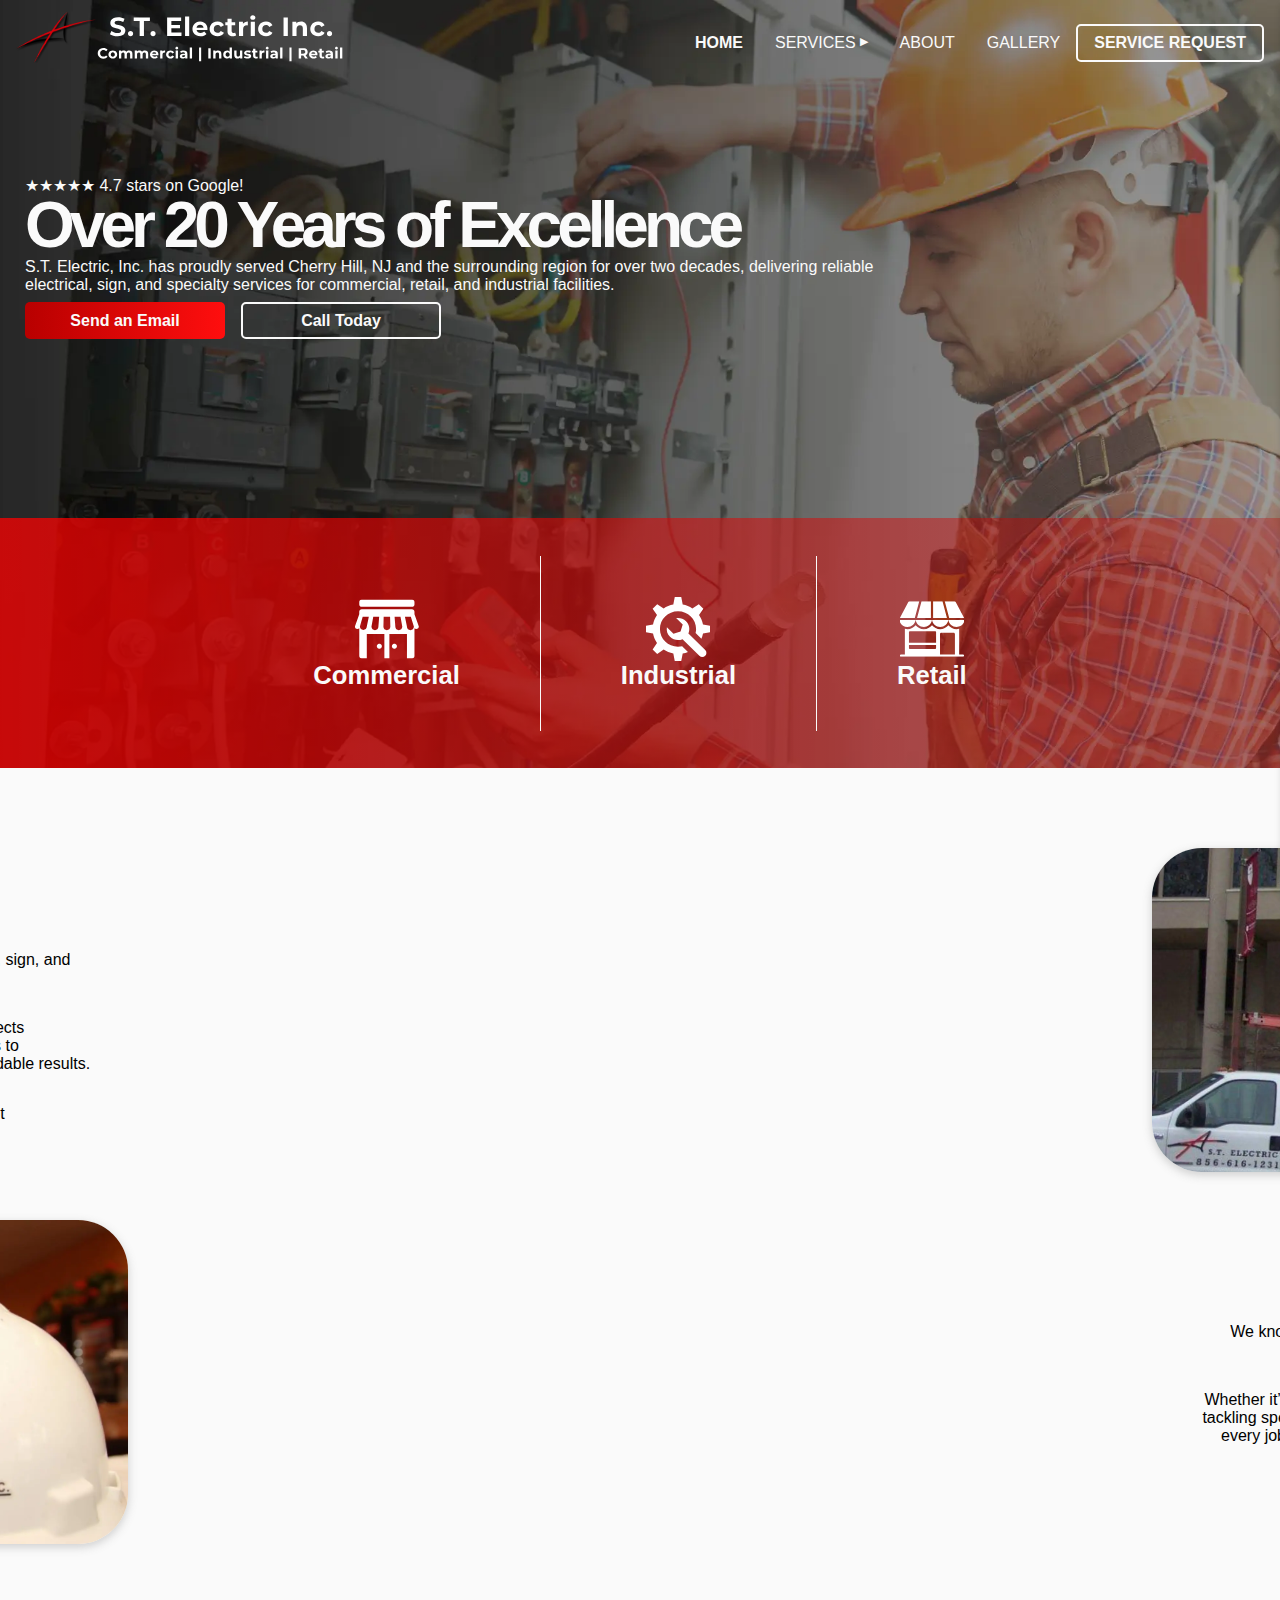
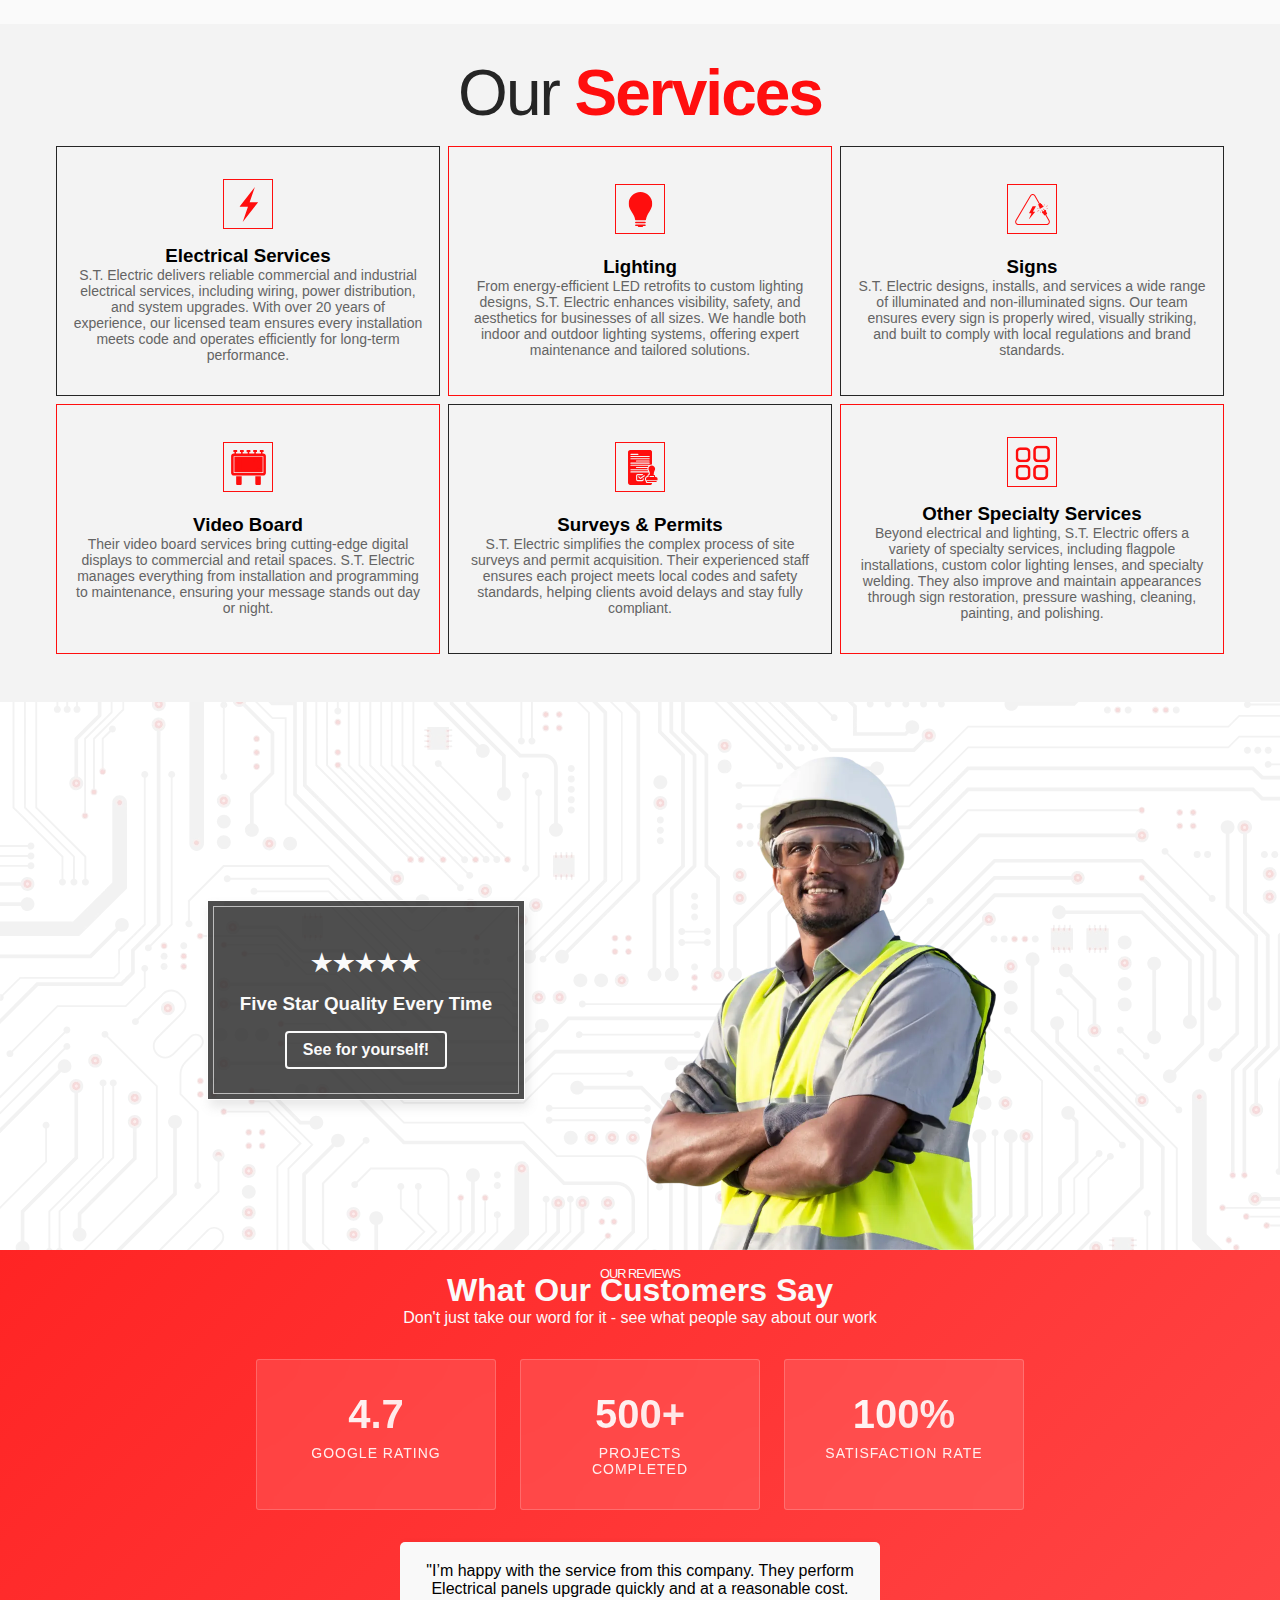
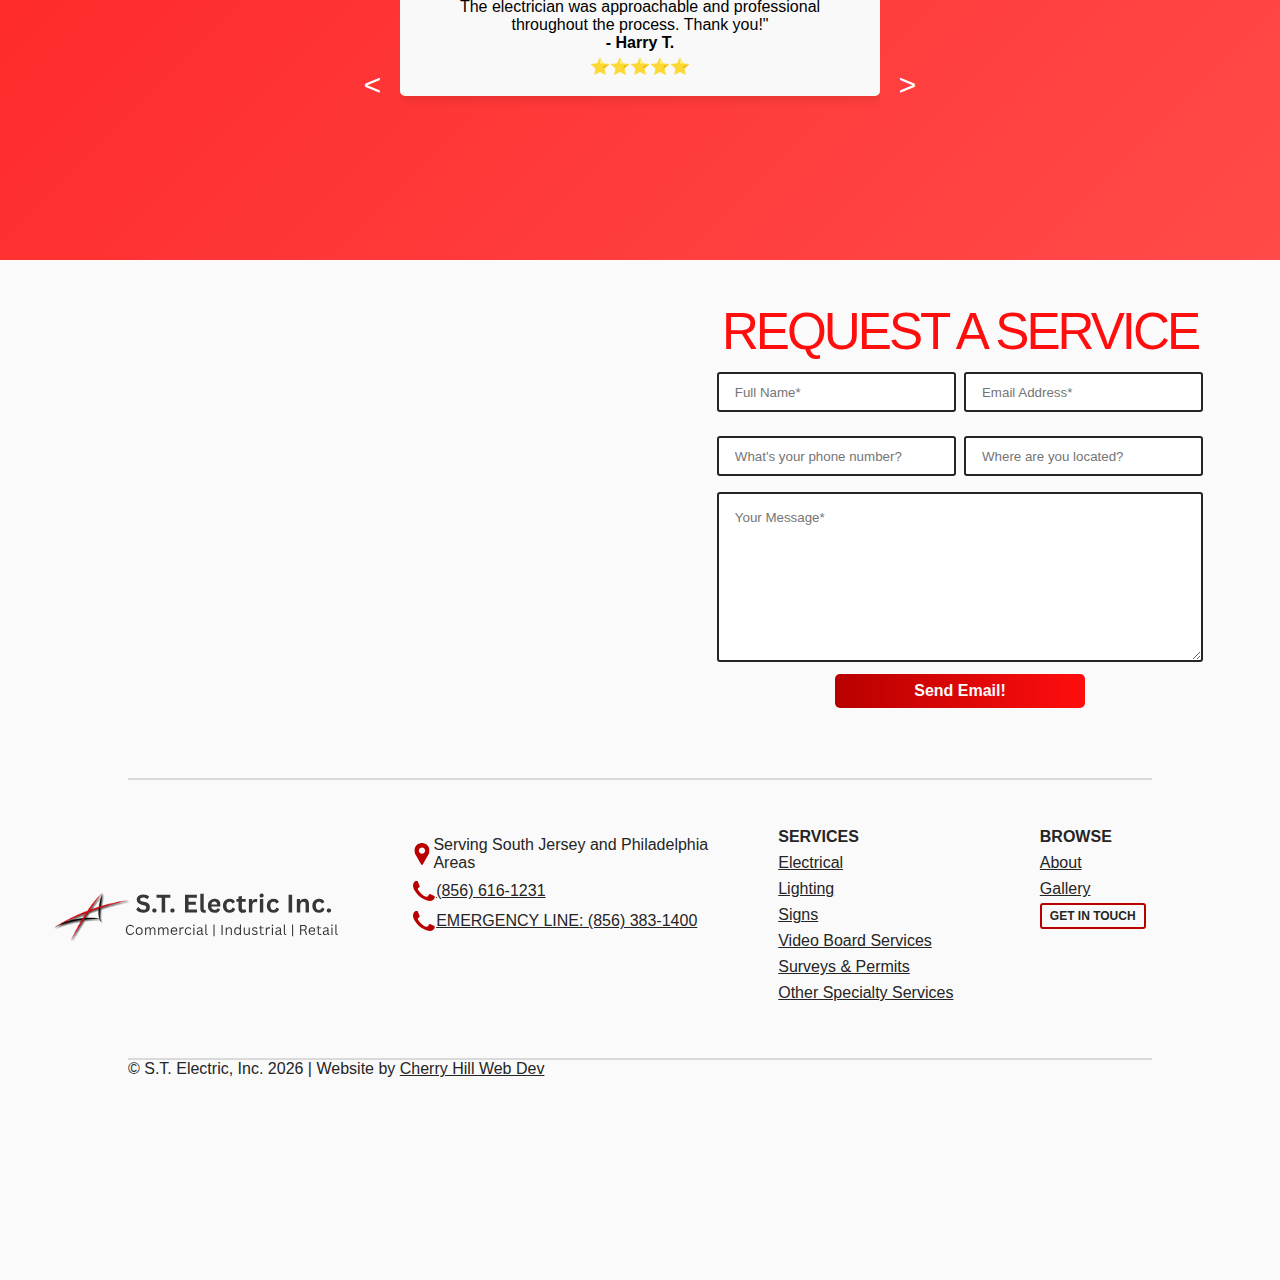
<file: index.html>
<!DOCTYPE html>
<html lang="en">
<head>
    <meta charset="UTF-8">
    <meta name="viewport" content="width=device-width, initial-scale=1.0">
    <link rel="stylesheet" href="./css/styles.css">
    <link rel="preconnect" href="https://fonts.googleapis.com">
    <link rel="preconnect" href="https://fonts.gstatic.com" crossorigin>
    <link href="https://fonts.googleapis.com/css2?family=Montserrat:ital,wght@0,100..900;1,100..900&family=Open+Sans:ital,wght@0,300..800;1,300..800&display=swap" rel="stylesheet">
    <link rel="icon" href="img/favicon.png" type="image/x-icon">
    <title>S.T. Electric Inc. | South Jersey's No. 1 Electric Company</title>
    <script src="https://ucarecdn.com/libs/widget/3.x/uploadcare.full.min.js"></script>
    <link rel="preconnect" href="https://challenges.cloudflare.com">
    <script
        src="https://challenges.cloudflare.com/turnstile/v0/api.js"
        async
        defer
    ></script>
</head>
<body>
    <header>
        <div class="header">
            <div class="header-left">
                <div class="logo img-wrapper">
                    <a href='./index.html'><img src="./img/logo.svg"></a>
                </div>
            </div>
            <nav>
                <div class="header-right">
                    <a class="link selected large">HOME</a>
                    <div class="dropdown">
                        <a href="./pages/services.html" class="link large">SERVICES</a>
                        <ul class="dropdown-menu">
                            <li><a href="./pages/services/electrical.html">Electrical</a></li>
                            <li><a href="./pages/services/lighting.html">Lighting</a></li>
                            <li><a href="./pages/services/signs.html">Signs</a></li>
                            <li><a href="./pages/services/video-boards.html">Video Boards</a></li>
                            <li><a href="./pages/services/surveys.html">Surveys & Permits</a></li>
                            <li><a href="./pages/services/other-services.html">Other Services</a></li>
                        </ul>
                    </div>
                    <a href="./pages/about.html" class="link large">ABOUT</a>
                    <a href="./pages/gallery.html" class="link large">GALLERY</a>
                    <a href="#contact" class="contact2 large">SERVICE REQUEST</a>

                    <div class="hamburger" onclick="toggleMobileMenu()">
                        <span></span>
                        <span></span>
                        <span></span>
                    </div>
            
                    <div class="mobile-nav" id="mobileNav">
                        <div class="nav-links">
                            <a class="link selected" href="#home">HOME</a>
                            <div class="dropdown">
                                <a class="mobile-service">SERVICES</a>
                                <ul class="dropdown-menu">
                                    <li><a href="./pages/services.html">All Services</a></li>
                                    <li><a href="./pages/services/electrical.html">Electrical</a></li>
                                    <li><a href="./pages/services/lighting.html">Lighting</a></li>
                                    <li><a href="./pages/services/signs.html">Signs</a></li>
                                    <li><a href="./pages/services/video-boards.html">Video Boards</a></li>
                                    <li><a href="./pages/services/surveys.html">Surveys & Permits</a></li>
                                    <li><a href="./pages/services/other-services.html">Other Services</a></li>
                                </ul>
                            </div>
                            <a href="./pages/about.html" class="link" href="#about">ABOUT</a>
                            <a href="./pages/gallery.html" class="link" href="#gallery">GALLERY</a>
                            <a href="./pages/contact.html" class="contact cta" href="./pages/contact.html">CONTACT</a>
                        </div>
                        <div class="grey">

                        </div>
                    </div>
                </div>
            </nav>
        </div>
    </header>
    <div class="hero-img img-wrapper">
        <img src="./img/banner-1366x768.webp">

        <div class="title-holder">
            <div class="title">
                <p class="title-social-proof"> ★★★★★ 4.7 stars on Google!</p>
                <h1>Over 20 Years of Excellence</h1>
                <p class="title-desc">S.T. Electric, Inc. has proudly served Cherry Hill, NJ and the surrounding region for over two decades, delivering reliable electrical, sign, and specialty services for commercial, retail, and industrial facilities.</p>
            </div>
            <div class="title-buttons">
                <a href="#contact" class="cta">Send an Email</a>
                <a href="tel:856-616-1231" class="gallery-link">Call Today</a>
            </div>
        </div>

        <div class="service-header">
            <a><div class='service-link'>
                <span class="service-icon img-wrapper"><img src="./img/commercial-logo.svg"></span>
                <span><p class="service-name">Commercial</p></span>
            </div></a>
            <span class="vertical-divider"></span>
            <a><div class='service-link'>
                <span class="service-icon img-wrapper"><img src="./img/industrial-logo.svg"></span>
                <span><p class="service-name">Industrial</p></span>
            </div></a>
            <span class="vertical-divider"></span>
            <a><div class='service-link'>
                <span class="service-icon img-wrapper"><img src="./img/retail-logo.svg"></span>
                <span><p class="service-name">Retail</p></span>
            </div></a>
        </div>

    </div>

    <main>
        <section>
            <div class="key-info">
                <div class="about-us-container slide-in">
                    <div class="about-us-text">
                        <h2>About Us</h2>
                        <h3>Electrical, Sign, and Specialty Services</h3>
                        <p>S.T. Electric, Inc., based in Cherry Hill, NJ, delivers expert electrical, sign, and specialty services for commercial, retail, and industrial facilities.</p>
                        <p>With decades of experience, we pride ourselves on completing projects efficiently, safely, and at competitive rates. From routine installations to emergency service, our team provides quick turnaround and dependable results.</p>
                        <p>Every call is answered by a real person, so you can count on prompt communication and reliable solutions when you need them most.</p>
                    </div>
                    <div class="about-us-picture img-wrapper">
                        <img src="./img/about-us-img-1.webp">
                    </div>
                </div>
                <div class="about-us-container slide-in">
                    <div class="about-us-text">
                        <h2>Why Choose Us</h2>
                        <h3>Reliable Service, Proven Results</h3>
                        <p>We know how important it is to keep your business running, so we respond quickly and handle every project with care</p>
                        <p>Whether it’s troubleshooting electrical issues, repairing or installing signage, or tackling specialty projects, we bring the same level of attention and reliability to every job. Our goal is simple: keep your operations moving with safe, lasting solutions</p>
                        <a href="#contact" class="cta" style="max-width: 200px; text-align: center">Contact Us Today</a>
                    </div>
                    <div class="about-us-picture img-wrapper">
                        <img src="./img/about-us-img-2.webp">
                    </div>
                </div>
            </div>
        </section>
        <section>
            <div class="service-grid-container">
                <h2>Our <span class='red-header'>Services</span></h2>
                <div class="service-grid">
                    <div class="index-service-card">
                        <div class="logo-container img-wrapper">
                            <img src="./img/services-logo-1.svg">
                        </div>
                        <div class="index-service-card-text">
                            <h3>Electrical Services</h3>
                            <p>S.T. Electric delivers reliable commercial and industrial electrical services, including wiring, power distribution, and system upgrades. With over 20 years of experience, our licensed team ensures every installation meets code and operates efficiently for long-term performance.</p>
                        </div>
                    </div>
                    <div class="index-service-card">
                        <div class="logo-container img-wrapper">
                            <img src="./img/services-logo-2.svg">
                        </div>
                        <div class="index-service-card-text">
                            <h3>Lighting</h3>
                            <p>From energy-efficient LED retrofits to custom lighting designs, S.T. Electric enhances visibility, safety, and aesthetics for businesses of all sizes. We handle both indoor and outdoor lighting systems, offering expert maintenance and tailored solutions.</p>
                        </div>
                    </div>

                    <div class="index-service-card">
                        <div class="logo-container img-wrapper">
                            <img src="./img/services-logo-3.svg">
                        </div>
                        <div class="index-service-card-text">
                            <h3>Signs</h3>
                            <p>S.T. Electric designs, installs, and services a wide range of illuminated and non-illuminated signs. Our team ensures every sign is properly wired, visually striking, and built to comply with local regulations and brand standards.</p>
                        </div>
                    </div>

                    <div class="index-service-card">
                        <div class="logo-container img-wrapper">
                            <img src="./img/services-logo-4.svg">
                        </div>
                        <div class="index-service-card-text">
                            <h3>Video Board</h3>
                            <p>Their video board services bring cutting-edge digital displays to commercial and retail spaces. S.T. Electric manages everything from installation and programming to maintenance, ensuring your message stands out day or night.</p>
                        </div>
                    </div>

                    <div class="index-service-card">
                        <div class="logo-container img-wrapper">
                            <img src="./img/services-logo-5.svg">
                        </div>
                        <div class="index-service-card-text">
                            <h3>Surveys & Permits</h3>
                            <p>S.T. Electric simplifies the complex process of site surveys and permit acquisition. Their experienced staff ensures each project meets local codes and safety standards, helping clients avoid delays and stay fully compliant.</p>
                        </div>
                    </div>

                    <div class="index-service-card">
                        <div class="logo-container img-wrapper">
                            <img src="./img/services-logo-6.svg">
                        </div>
                        <div class="index-service-card-text">
                            <h3>Other Specialty Services</h3>
                            <p>Beyond electrical and lighting, S.T. Electric offers a variety of specialty services, including flagpole installations, custom color lighting lenses, and specialty welding. They also improve and maintain appearances through sign restoration, pressure washing, cleaning, painting, and polishing.</p>
                        </div>
                    </div>
                </div>
            </div>
        </section>
        <section>
            <div class="view-gallery-container">
                <div class="man-container img-wrapper">
                    <img src="./img/cutout-man.webp">
                </div>
                <div class="view-gallery">
                    <h2>★★★★★</h2>
                    <h3>Five Star Quality Every Time</h3>
                    <a href="./pages/gallery.html" class="ghost-btn white">See for yourself!</a>
                </div>
            </div>
        </section>
        <section class="review-section">
            <div class="reviews">
                <div class="reviews-header">
                    <h2>OUR REVIEWS</h2>
                    <h3>What Our Customers Say</h3>
                    <p>Don't just take our word for it - see what people say about our work</p>
                </div>
            
                <div class="stats-section">
                    <div class="stat-card">
                        <div class="stat-number">4.7</div>
                        <div class="stat-label">Google Rating</div>
                    </div>
                    <div class="stat-card">
                        <div class="stat-number">500+</div>
                        <div class="stat-label">Projects Completed</div>
                    </div>
                    <div class="stat-card">
                        <div class="stat-number">100%</div>
                        <div class="stat-label">Satisfaction Rate</div>
                    </div>
                </div>

                <section class="google-reviews">
                    <button id="prev">&lt;</button>
                    <div class="review-container">
                        <div class="review-card active">
                            <p>"I’m happy with the service from this company. They perform Electrical panels upgrade quickly and at a reasonable cost. The electrician was approachable and professional throughout the process. Thank you!"</p>
                            <p><strong>- Harry T.</strong></p>
                            <div class="stars">⭐⭐⭐⭐⭐</div>
                        </div>

                        <div class="review-card">
                            <p>"Amazing company with excellent service and real honesty! Their electrician fixed my fuse issue quickly and even shared helpful maintenance tips. The price was very reasonable, too."</p>
                            <p><strong>- Floramie C.</strong></p>
                            <div class="stars">⭐⭐⭐⭐⭐</div>
                        </div>

                        <div class="review-card">
                            <p>"No power in our office space disrupted our morning, but they arrived fast, found the blown fuse, and fixed everything right away. The service was smooth, affordable, and very professional. Will definitely call them again!"</p>
                            <p><strong>- Schikaneiah B.</strong></p>
                            <div class="stars">⭐⭐⭐⭐⭐</div>
                        </div>

                        <div class="review-card">
                            <p>"Working with them was a good experience since they were professional and thoughtful, and the electrician had excellent technical skills. He fixed my power issue fast and did such a clean job that I would recommend him in a heartbeat."</p>
                            <p><strong>- Albert A.</strong></p>
                            <div class="stars">⭐⭐⭐⭐⭐</div>
                        </div>
                    </div>
                    <button id="next">&gt;</button>
                </section>
            </div>
        </section>
        <section class="final-cta">
            <div class="final-cta-left">
                <iframe class="google-map" src="https://www.google.com/maps/embed?pb=!1m18!1m12!1m3!1d12237.755510895257!2d-75.05130923428385!3d39.93157173665599!2m3!1f0!2f0!3f0!3m2!1i1024!2i768!4f13.1!3m3!1m2!1s0x89c6cbc5b9f982ad%3A0xa0a3b0dee69606f3!2sS%20T%20Electric%20Inc!5e0!3m2!1sen!2sus!4v1758986118419!5m2!1sen!2sus" width="600" height="450" style="border:0;" allowfullscreen="" loading="lazy" referrerpolicy="no-referrer-when-downgrade"></iframe>
            </div>
            <div class="final-cta-right">
                <section class="contact" id="contact">
                    <div class="contact-form-container">
                        <div class="contact-container">
                            <div class="email-form" id="email-form">
                                <h2>REQUEST A SERVICE</h2>
                                <form action="https://submit-form.com/TUz36vnal" method="POST">
                                    <div class="form-group">
                                        <div class="form-row">
                                            <input type="hidden" name="_subject" id="_email.subject" value="New Form Submission" />
                                            <input type="text" name="name" id="name" placeholder="Full Name*" required>
                                            <input type="email" name="email" id="email" placeholder="Email Address*" required>
                                            <input type="text" name="phone-number" id="phone-number" placeholder="What's your phone number?">
                                            <input type="text" name="location" id="location" placeholder="Where are you located?">  
                                            
                                        </div>
                                        <div class="email-body">
                                            <textarea placeholder="Your Message*" name="message" rows="10" required></textarea>
                                            <input
                                                type="hidden"
                                                id="photo"
                                                name="photo"
                                                role="uploadcare-uploader"
                                                data-public-key="a52d445774a24543a727"
                                            />
                                        </div>
                                    </div>
                                    <button style="margin-top: 0.5rem; margin-bottom: 0.5rem;" class="submit-btn cta" type="submit"><span>Send Email!</span></button>
                                    <div class="cf-turnstile" data-sitekey="0x4AAAAAACBX88KpesgMuRYj"></div>
                                </form>
                            </div>
                        </div>
                    </div>
                </section>
            </div>
        </section>
    <footer>
        <div class="footer-holder">
            <div class="footer-top-grid">
                <div class="img-wrapper footer-logo">
                    <img src="./img/logo-dark.svg">
                </div>
                <div class="footer-info">
                    <span class="footer-info-line">
                        <div class="img-wrapper info-pic">
                            <img src="./img/map-icon.svg">
                        </div>
                        <p>Serving South Jersey and Philadelphia Areas</p>
                    </span>
                    <span class="footer-info-line">
                        <div class="img-wrapper info-pic">
                            <img src="./img/phone-footer-icon.svg">
                        </div>
                        <p><a href="tel:856-616-1231">(856) 616-1231</a></p>
                    </span>
                    <span class="footer-info-line">
                        <div class="img-wrapper info-pic">
                            <img src="./img/phone-footer-icon.svg">
                        </div>
                        <p><a href="tel:856-383-1400">EMERGENCY LINE: (856) 383-1400</a></p>
                    </span>
                </div>
                <div class="footer-services">
                    <h4>SERVICES</h4>
                    <ul class="footer-services-list">
                        <li><a href="./pages/services/electrical.html">Electrical</a></li>
                        <li><a href="./pages/services/lighting.html">Lighting</a></li>
                        <li><a href="./pages/services/signs.html">Signs</a></li>
                        <li><a href="./pages/services/video-boards.html">Video Board Services</a></li>
                        <li><a href="./pages/services/surveys.html">Surveys & Permits</a></li>
                        <li><a href="./pages/services/other-services.html">Other Specialty Services</a></li>
                    </ul>
                </div>
                <div class="footer-browse">
                    <h4>BROWSE</h4>
                    <ul class="footer-browse-list">
                        <li><a href="./pages/about.html">About</a></li>
                        <li><a href="./pages/gallery.html">Gallery</a></li>
                        <li><a href="#contact" class="footer-book">GET IN TOUCH</a></li>
                    </ul>
                </div>
            </div>
            <div class="footer-divider">
                <div class="footer-site-info">
                    <p>&#169; S.T. Electric, Inc. <span class='copyright-year'>2025</span> | Website by <a href="https://cherryhillwebdev.com/index.html">Cherry Hill Web Dev</a></p>
                </div>
            </div>

        </div>
    </footer>
    </main>
    <script src="./js/index-script.js"></script>
    <script src="./js/script.js"></script>
</body>

</html>
</file>
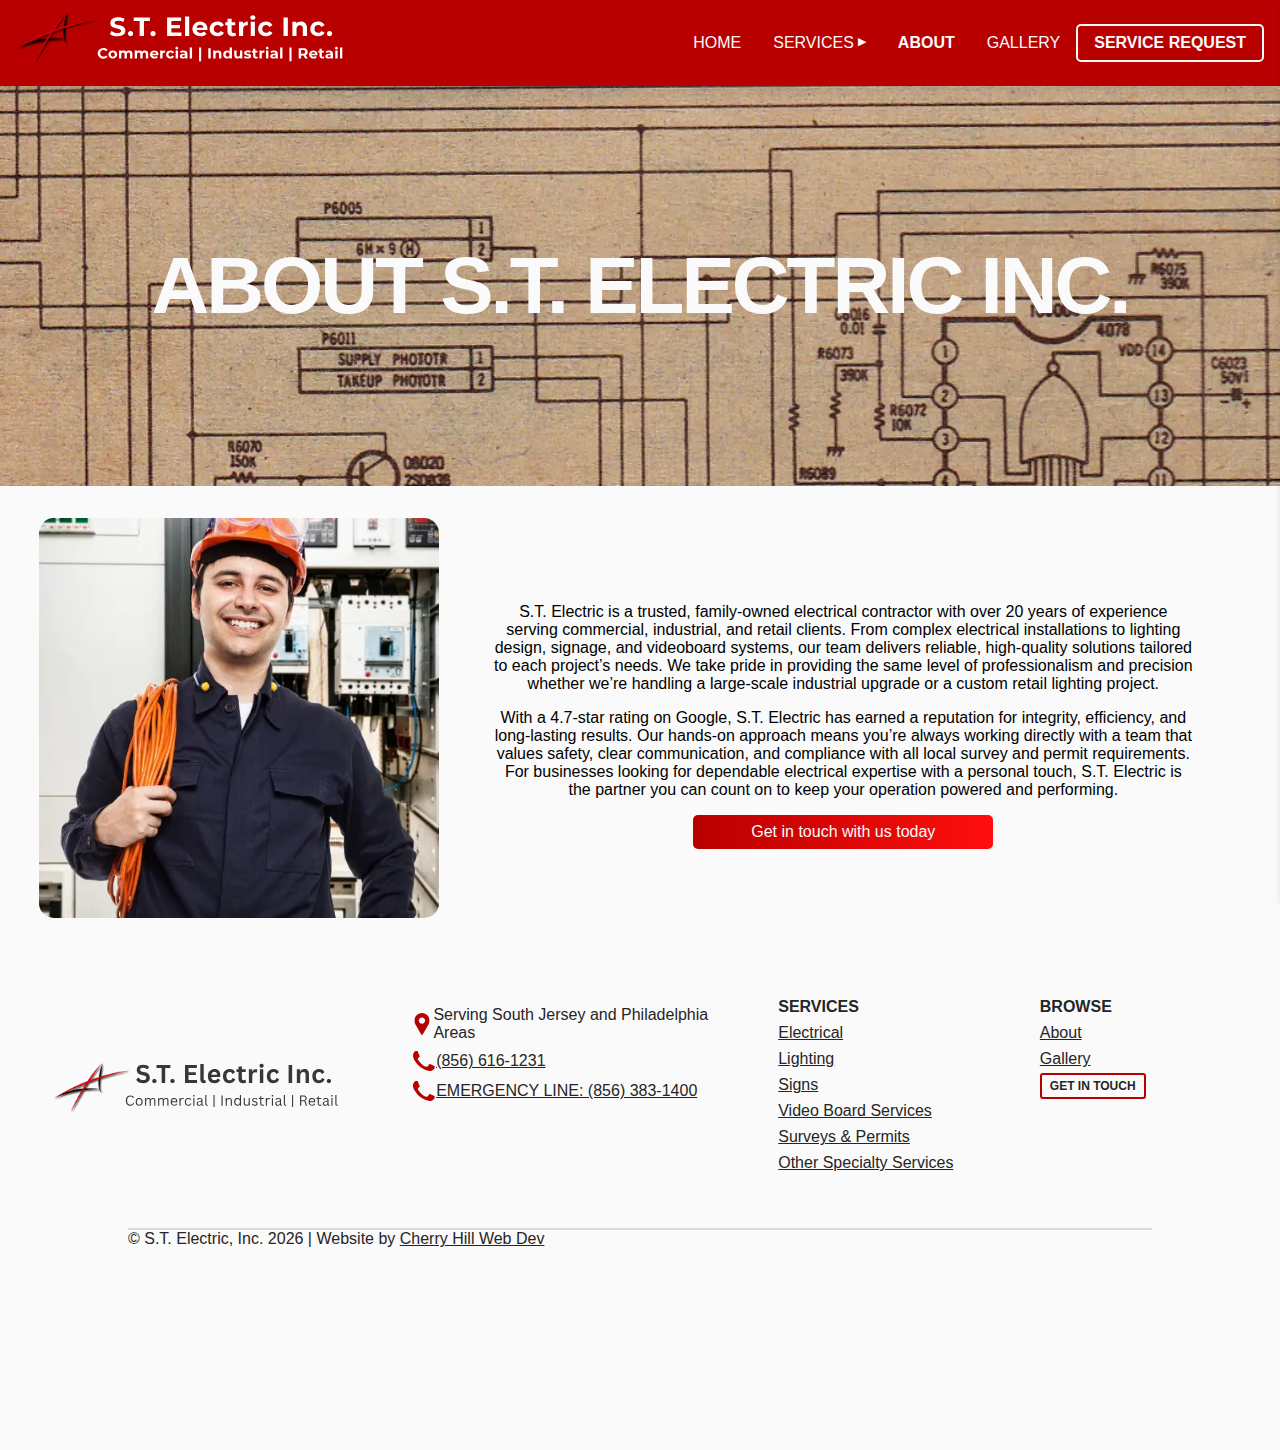
<file: pages/about.html>
<!DOCTYPE html>
<html lang="en">
<head>
    <meta charset="UTF-8">
    <meta name="viewport" content="width=device-width, initial-scale=1.0">
    <link rel="stylesheet" href="../css/styles.css">
    <link rel="preconnect" href="https://fonts.googleapis.com">
    <link rel="preconnect" href="https://fonts.gstatic.com" crossorigin>
    <link href="https://fonts.googleapis.com/css2?family=Montserrat:ital,wght@0,100..900;1,100..900&family=Open+Sans:ital,wght@0,300..800;1,300..800&display=swap" rel="stylesheet">
    <link rel="icon" href="../img/favicon.png" type="image/x-icon">
    <title>About | S.T. Electric - South Jersey's No. 1 Electric Company</title>
</head>
<body>
    <header>
        <div class="header2">
            <div class="header-left">
                <div class="logo img-wrapper">
                    <a href='../index.html'><img src="../img/logo.svg"></a>
                </div>
            </div>
            <nav>
                <div class="header-right">
                    <a href="../index.html" class="link large">HOME</a>
                        <div class="dropdown">
                            <a href="./services.html" class="link large">SERVICES</a>
                            <ul class="dropdown-menu">
                            <li><a href="./services/electrical.html">Electrical</a></li>
                            <li><a href="./services/lighting.html">Lighting</a></li>
                            <li><a href="./services/signs.html">Signs</a></li>
                            <li><a href="./services/video-boards.html">Video Boards</a></li>
                            <li><a href="./services/surveys.html">Surveys & Permits</a></li>
                            <li><a href="./services/other-services.html">Other Services</a></li>
                            </ul>
                        </div>
                    <a href="./about.html" class="link selected large">ABOUT</a>
                    <a href="./gallery.html" class="link large">GALLERY</a>
                    <a href="../index.html#contact" class="contact2 large">SERVICE REQUEST</a>

                    <div class="hamburger" onclick="toggleMobileMenu()">
                        <span></span>
                        <span></span>
                        <span></span>
                    </div>
            
                    <div class="mobile-nav" id="mobileNav">
                        <div class="nav-links">
                            <a class="link" href="../index.html">HOME</a>
                            <div class="dropdown">
                                <a class="mobile-service">SERVICES</a>
                                <ul class="dropdown-menu">
                                    <li><a href="./services.html">All Services</a></li>
                                    <li><a href="./services/electrical.html">Electrical</a></li>
                                    <li><a href="./services/lighting.html">Lighting</a></li>
                                    <li><a href="./services/signs.html">Signs</a></li>
                                    <li><a href="./services/video-boards.html">Video Boards</a></li>
                                    <li><a href="./services/surveys.html">Surveys & Permits</a></li>
                                    <li><a href="./services/other-services.html">Other Services</a></li>
                                </ul>
                            </div>
                            <a href="./about.html" class="link selected" href="#about">ABOUT</a>
                            <a href="./gallery.html" class="link" href="#gallery">GALLERY</a>
                            <a  href="../index.html#contact" class="contact cta">SERVICE REQUEST</a>
                        </div>
                        <div class="grey">

                        </div>
                    </div>
                </div>
            </nav>
        </div>
    </header>
    <section class="about">
        <div class="about-container-top">
            <div class="about-text-container2">
                <h1>ABOUT S.T. ELECTRIC INC.</h1>
            </div>
        </div>
        <div class="container-bottom">
            <div class="content-holder2">
                <div class="container-top-left">
                    <div class="about-img-2 img-wrapper">
                        <img src="../img/about-pg-img1.webp">
                    </div>
                </div>
                <div class="about-text-container">
                    <p class="larger">S.T. Electric is a trusted, family-owned electrical contractor with over 20 years of experience serving commercial, industrial, and retail clients. From complex electrical installations to lighting design, signage, and videoboard systems, our team delivers reliable, high-quality solutions tailored to each project’s needs. We take pride in providing the same level of professionalism and precision whether we’re handling a large-scale industrial upgrade or a custom retail lighting project.</p>
                    <p class="larger">With a 4.7-star rating on Google, S.T. Electric has earned a reputation for integrity, efficiency, and long-lasting results. Our hands-on approach means you’re always working directly with a team that values safety, clear communication, and compliance with all local survey and permit requirements. For businesses looking for dependable electrical expertise with a personal touch, S.T. Electric is the partner you can count on to keep your operation powered and performing.</p>
                    <a href="../index.html#contact" class="cta" style="max-width: 300px; margin: auto;">Get in touch with us today</a>
                </div>
            </div>
        </div>
    </section>
    <footer>
        <div class="footer-holder">
            <div class="footer-top-grid">
                <div class="img-wrapper footer-logo">
                    <img src="../img/logo-dark.svg">
                </div>
                <div class="footer-info">
                    <span class="footer-info-line">
                        <div class="img-wrapper info-pic">
                            <img src="../img/map-icon.svg">
                        </div>
                        <p>Serving South Jersey and Philadelphia Areas</p>
                    </span>
                    <span class="footer-info-line">
                        <div class="img-wrapper info-pic">
                            <img src="../img/phone-footer-icon.svg">
                        </div>
                        <p><a href="tel:856-616-1231">(856) 616-1231</a></p>
                    </span>
                    <span class="footer-info-line">
                        <div class="img-wrapper info-pic">
                            <img src="../img/phone-footer-icon.svg">
                        </div>
                        <p><a href="tel:856-383-1400">EMERGENCY LINE: (856) 383-1400</a></p>
                    </span>
                </div>
                <div class="footer-services">
                    <h4>SERVICES</h4>
                    <ul class="footer-services-list">
                        <li><a href="./services/electrical.html">Electrical</a></li>
                        <li><a href="./services/lighting.html">Lighting</a></li>
                        <li><a href="./services/signs.html">Signs</a></li>
                        <li><a href="./services/video-boards.html">Video Board Services</a></li>
                        <li><a href="./services/surveys.html">Surveys & Permits</a></li>
                        <li><a href="./services/other-services.html">Other Specialty Services</a></li>
                    </ul>
                </div>
                <div class="footer-browse">
                    <h4>BROWSE</h4>
                    <ul class="footer-browse-list">
                        <li><a href="./about.html">About</a></li>
                        <li><a href="./gallery.html">Gallery</a></li>
                        <li><a href="../index.html#contact" class="footer-book">GET IN TOUCH</a></li>
                    </ul>
                </div>
            </div>
            <div class="footer-divider">
                <div class="footer-site-info">
                    <p>&#169; S.T. Electric, Inc. <span class='copyright-year'>2025</span> | Website by <a href="https://cherryhillwebdev.com/index.html">Cherry Hill Web Dev</a></p>
                </div>
            </div>

        </div>
    </footer>
    <script src="../js/script.js"></script>
</body>

</html>
</file>
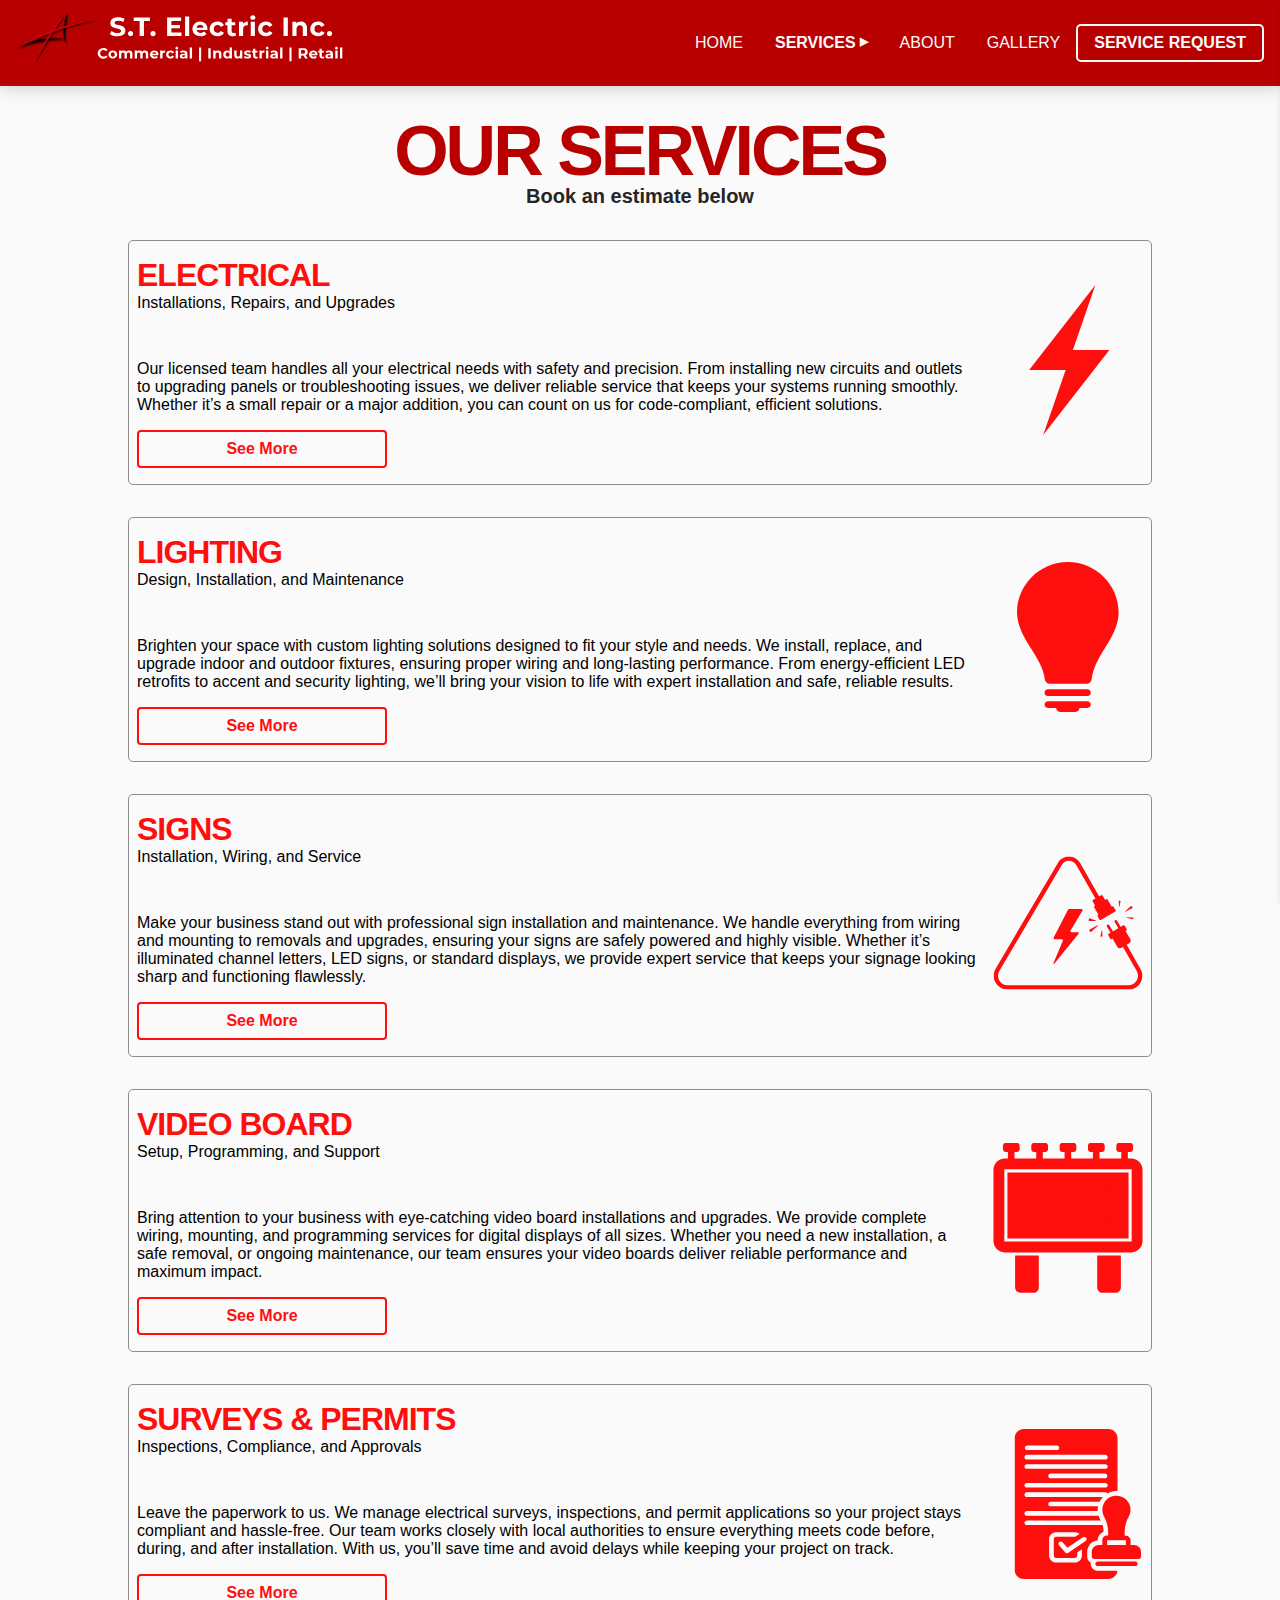
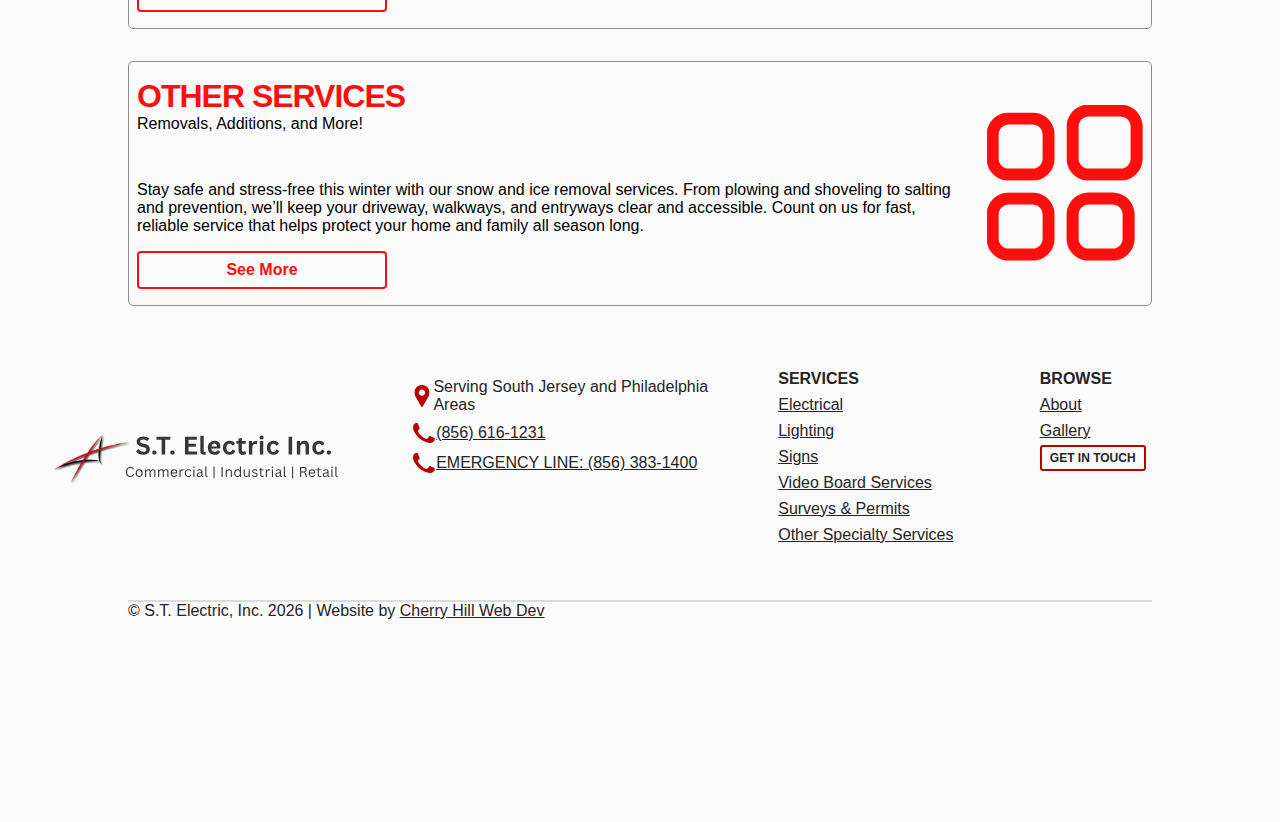
<file: pages/services.html>
<!DOCTYPE html>
<html lang="en">
<head>
    <meta charset="UTF-8">
    <meta name="viewport" content="width=device-width, initial-scale=1.0">
    <link rel="stylesheet" href="../css/styles.css">
    <link rel="preconnect" href="https://fonts.googleapis.com">
    <link rel="preconnect" href="https://fonts.gstatic.com" crossorigin>
    <link href="https://fonts.googleapis.com/css2?family=Montserrat:ital,wght@0,100..900;1,100..900&family=Open+Sans:ital,wght@0,300..800;1,300..800&display=swap" rel="stylesheet">
    <link rel="icon" href="../img/favicon.png" type="image/x-icon">
    <title>Services | S.T. Electric - South Jersey's No. 1 Electric Company</title>
</head>
<body>
    <header>
        <div class="header2">
            <div class="header-left">
                <div class="logo img-wrapper">
                    <a href='../index.html'><img src="../img/logo.svg"></a>
                </div>
            </div>
            <nav>
                <div class="header-right">
                    <a href="../index.html" class="link large">HOME</a>
                        <div class="dropdown">
                            <a href="./services.html" class="link selected large">SERVICES</a>
                            <ul class="dropdown-menu">
                            <li><a href="./services/electrical.html">Electrical</a></li>
                            <li><a href="./services/lighting.html">Lighting</a></li>
                            <li><a href="./services/signs.html">Signs</a></li>
                            <li><a href="./services/video-boards.html">Video Boards</a></li>
                            <li><a href="./services/surveys.html">Surveys & Permits</a></li>
                            <li><a href="./services/other-services.html">Other Services</a></li>
                            </ul>
                        </div>
                    <a href="./about.html" class="link large">ABOUT</a>
                    <a href="./gallery.html" class="link large">GALLERY</a>
                    <a href="../index.html#contact" class="contact2 large">SERVICE REQUEST</a>

                    <div class="hamburger" onclick="toggleMobileMenu()">
                        <span></span>
                        <span></span>
                        <span></span>
                    </div>
            
                    <div class="mobile-nav" id="mobileNav">
                        <div class="nav-links">
                            <a class="link" href="../index.html">HOME</a>
                            <div class="dropdown">
                                <a class="mobile-service">SERVICES</a>
                                <ul class="dropdown-menu">
                                    <li><a href="./services.html">All Services</a></li>
                                    <li><a href="./services/electrical.html">Electrical</a></li>
                                    <li><a href="./services/lighting.html">Lighting</a></li>
                                    <li><a href="./services/signs.html">Signs</a></li>
                                    <li><a href="./services/video-boards.html">Video Boards</a></li>
                                    <li><a href="./services/surveys.html">Surveys & Permits</a></li>
                                    <li><a href="./services/other-services.html">Other Services</a></li>
                                </ul>
                            </div>
                            <a href="./about.html" class="link" href="#about">ABOUT</a>
                            <a href="./gallery.html" class="link" href="#gallery">GALLERY</a>
                            <a href="../index.html#contact" class="contact cta" href="../index.html#contact">SERVICE REQUEST</a>
                        </div>
                        <div class="grey">

                        </div>
                    </div>
                </div>
            </nav>
        </div>
    </header>
    <section class="services-page">
        <h1>OUR SERVICES</h1>
        <h2>Book an estimate below</h2>
        <div class="services-container">
            <div class="services-page-card">
                <div class="service-card-left">
                    <div class="service-text-top">
                        <h3>ELECTRICAL</h3>
                        <h4>Installations, Repairs, and Upgrades</h4>
                    </div>
                    <p>Our licensed team handles all your electrical needs with safety and precision. From installing new circuits and outlets to upgrading panels or troubleshooting issues, we deliver reliable service that keeps your systems running smoothly. Whether it’s a small repair or a major addition, you can count on us for code-compliant, efficient solutions.</p>
                    <span class='service-card-links'><a href="./services/electrical.html" class="service-card-btn ghost-btn theme">See More</a></span>
                </div>
                <div class="service-card-right">
                    <div class="service-card-img img-wrapper">
                        <img src="../img/services-logo-1.svg">
                    </div>
                </div>
            </div>
            <div class="services-page-card">
                <div class="service-card-left">
                    <div class="service-text-top">
                        <h3>LIGHTING</h3>
                        <h4>Design, Installation, and Maintenance</h4>
                    </div>
                    <p>Brighten your space with custom lighting solutions designed to fit your style and needs. We install, replace, and upgrade indoor and outdoor fixtures, ensuring proper wiring and long-lasting performance. From energy-efficient LED retrofits to accent and security lighting, we’ll bring your vision to life with expert installation and safe, reliable results.</p>
                    <span class='service-card-links'><a href="./services/lighting.html" class="service-card-btn ghost-btn theme">See More</a></span>
                </div>
                <div class="service-card-right">
                    <div class="service-card-img img-wrapper">
                        <img src="../img/services-logo-2.svg">
                    </div>
                </div>
            </div>
            <div class="services-page-card">
                <div class="service-card-left">
                    <div class="service-text-top">
                        <h3>SIGNS</h3>
                        <h4>Installation, Wiring, and Service</h4>
                    </div>
                    <p>Make your business stand out with professional sign installation and maintenance. We handle everything from wiring and mounting to removals and upgrades, ensuring your signs are safely powered and highly visible. Whether it’s illuminated channel letters, LED signs, or standard displays, we provide expert service that keeps your signage looking sharp and functioning flawlessly.</p>
                    <span class='service-card-links'><a href="./services/signs.html" class="service-card-btn ghost-btn theme">See More</a></span>
                </div>
                <div class="service-card-right">
                    <div class="service-card-img img-wrapper">
                        <img src="../img/services-logo-3.svg">
                    </div>
                </div>
            </div>
            <div class="services-page-card">
                <div class="service-card-left">
                    <div class="service-text-top">
                        <h3>VIDEO BOARD</h3>
                        <h4>Setup, Programming, and Support</h4>
                    </div>
                    <p>Bring attention to your business with eye-catching video board installations and upgrades. We provide complete wiring, mounting, and programming services for digital displays of all sizes. Whether you need a new installation, a safe removal, or ongoing maintenance, our team ensures your video boards deliver reliable performance and maximum impact.</p>
                    <span class='service-card-links'><a href="./services/video-boards.html" class="service-card-btn ghost-btn theme">See More</a></span>
                </div>
                <div class="service-card-right">
                    <div class="service-card-img img-wrapper">
                        <img src="../img/services-logo-4.svg">
                    </div>
                </div>
            </div>
            <div class="services-page-card">
                <div class="service-card-left">
                    <div class="service-text-top">
                        <h3>SURVEYS & PERMITS</h3>
                        <h4>Inspections, Compliance, and Approvals</h4>
                    </div>
                    <p>Leave the paperwork to us. We manage electrical surveys, inspections, and permit applications so your project stays compliant and hassle-free. Our team works closely with local authorities to ensure everything meets code before, during, and after installation. With us, you’ll save time and avoid delays while keeping your project on track.</p>
                    <span class='service-card-links'><a href="./services/surveys.html" class="service-card-btn ghost-btn theme">See More</a></span>
                </div>
                <div class="service-card-right">
                    <div class="service-card-img img-wrapper">
                        <img src="../img/services-logo-5.svg">
                    </div>
                </div>
            </div>
            <div class="services-page-card">
                <div class="service-card-left">
                    <div class="service-text-top">
                        <h3>OTHER SERVICES</h3>
                        <h4>Removals, Additions, and More!</h4>
                    </div>
                    <p>Stay safe and stress-free this winter with our snow and ice removal services. From plowing and shoveling to salting and prevention, we’ll keep your driveway, walkways, and entryways clear and accessible. Count on us for fast, reliable service that helps protect your home and family all season long.</p>
                    <span class='service-card-links'><a href="./services/other-services.html" class="service-card-btn ghost-btn theme">See More</a></span>
                </div>
                <div class="service-card-right">
                    <div class="service-card-img img-wrapper">
                        <img src="../img/services-logo-6.svg">
                    </div>
                </div>
            </div>
        </div>
    </section>
    <footer>
        <div class="footer-holder">
            <div class="footer-top-grid">
                <div class="img-wrapper footer-logo">
                    <img src="../img/logo-dark.svg">
                </div>
                <div class="footer-info">
                    <span class="footer-info-line">
                        <div class="img-wrapper info-pic">
                            <img src="../img/map-icon.svg">
                        </div>
                        <p>Serving South Jersey and Philadelphia Areas</p>
                    </span>
                    <span class="footer-info-line">
                        <div class="img-wrapper info-pic">
                            <img src="../img/phone-footer-icon.svg">
                        </div>
                        <p><a href="tel:856-616-1231">(856) 616-1231</a></p>
                    </span>
                    <span class="footer-info-line">
                        <div class="img-wrapper info-pic">
                            <img src="../img/phone-footer-icon.svg">
                        </div>
                        <p><a href="tel:856-383-1400">EMERGENCY LINE: (856) 383-1400</a></p>
                    </span>
                </div>
                <div class="footer-services">
                    <h4>SERVICES</h4>
                    <ul class="footer-services-list">
                        <li><a href="./services/electrical.html">Electrical</a></li>
                        <li><a href="./services/lighting.html">Lighting</a></li>
                        <li><a href="./services/signs.html">Signs</a></li>
                        <li><a href="./services/video-boards.html">Video Board Services</a></li>
                        <li><a href="./services/surveys.html">Surveys & Permits</a></li>
                        <li><a href="./services/other-services.html">Other Specialty Services</a></li>
                    </ul>
                </div>
                <div class="footer-browse">
                    <h4>BROWSE</h4>
                    <ul class="footer-browse-list">
                        <li><a href="./about.html">About</a></li>
                        <li><a href="./gallery.html">Gallery</a></li>
                        <li><a href="../index.html#contact" class="footer-book">GET IN TOUCH</a></li>
                    </ul>
                </div>
            </div>
            <div class="footer-divider">
                <div class="footer-site-info">
                    <p>&#169; S.T. Electric, Inc. <span class='copyright-year'>2025</span> | Website by <a href="https://cherryhillwebdev.com/index.html">Cherry Hill Web Dev</a></p>
                </div>
            </div>

        </div>
    </footer>
    <script src="../js/script.js"></script>
</body>

</html>
</file>
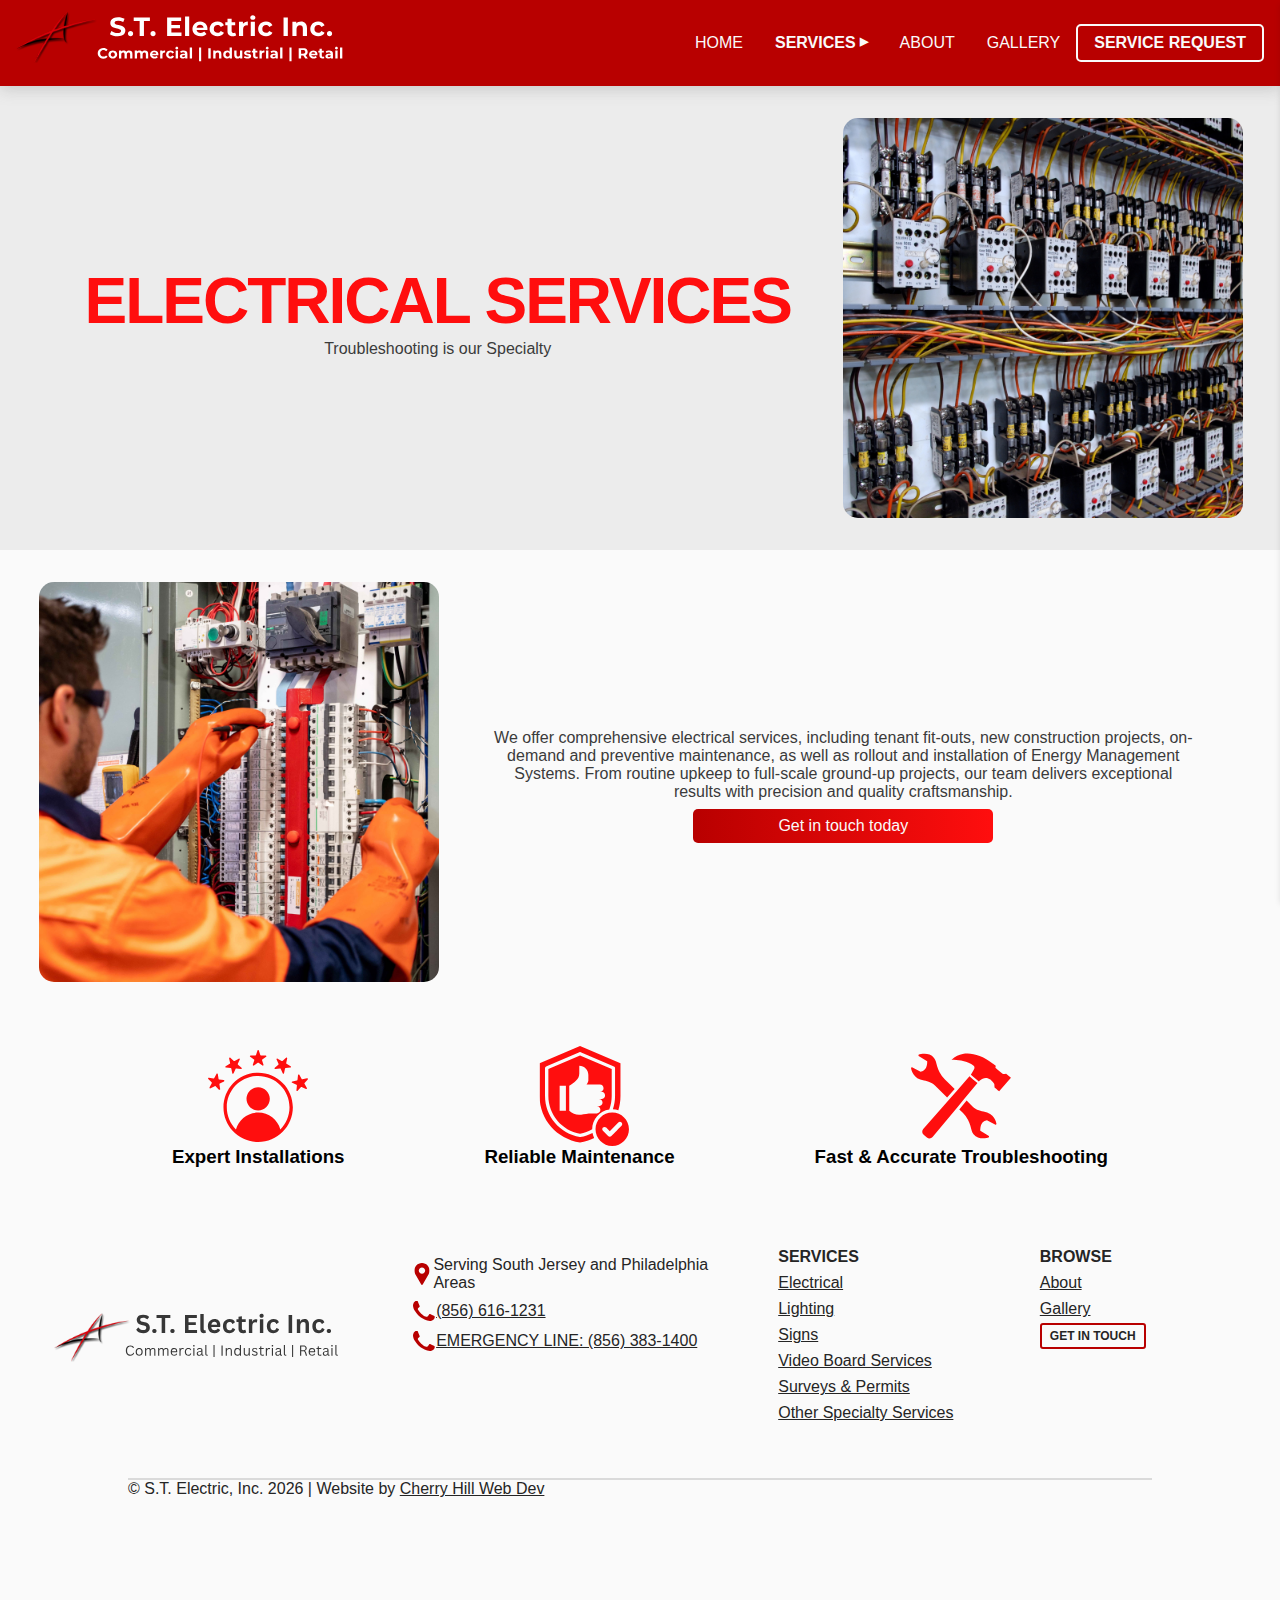
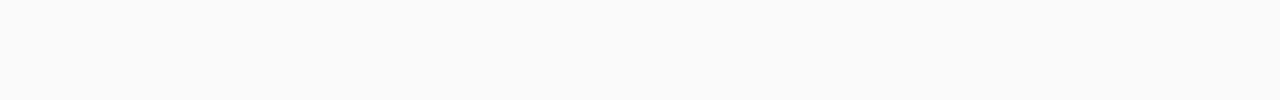
<file: pages/services/electrical.html>
<!DOCTYPE html>
<html lang="en">
<head>
    <meta charset="UTF-8">
    <meta name="viewport" content="width=device-width, initial-scale=1.0">
    <link rel="stylesheet" href="../../css/styles.css">
    <link rel="preconnect" href="https://fonts.googleapis.com">
    <link rel="preconnect" href="https://fonts.gstatic.com" crossorigin>
    <link href="https://fonts.googleapis.com/css2?family=Montserrat:ital,wght@0,100..900;1,100..900&family=Open+Sans:ital,wght@0,300..800;1,300..800&display=swap" rel="stylesheet">
    <title>S.T. Electric Inc. | South Jersey's No. 1 Electric Company</title>
</head>
<body>
    <header>
        <div class="header2">
            <div class="header-left">
                <div class="logo img-wrapper">
                    <a href='../../index.html'><img src="../../img/logo.svg"></a>
                </div>
            </div>
            <nav>
                <div class="header-right">
                    <a href="../../index.html" class="link large">HOME</a>
                        <div class="dropdown">
                            <a href="../services.html" class="link selected large">SERVICES</a>
                            <ul class="dropdown-menu">
                            <li><a href="./electrical.html">Electrical</a></li>
                            <li><a href="./lighting.html">Lighting</a></li>
                            <li><a href="./signs.html">Signs</a></li>
                            <li><a href="./video-boards.html">Video Boards</a></li>
                            <li><a href="./surveys.html">Surveys & Permits</a></li>
                            <li><a href="./other-services.html">Other Services</a></li>
                            </ul>
                        </div>
                    <a href="../about.html" class="link large">ABOUT</a>
                    <a href="../gallery.html" class="link large">GALLERY</a>
                    <a href="../../index.html#contact" class="contact2 large">SERVICE REQUEST</a>

                    <div class="hamburger" onclick="toggleMobileMenu()">
                        <span></span>
                        <span></span>
                        <span></span>
                    </div>
            
                    <div class="mobile-nav" id="mobileNav">
                        <div class="nav-links">
                            <a class="link" href="../../index.html">HOME</a>
                            <div class="dropdown">
                                <a class="mobile-service">SERVICES</a>
                                <ul class="dropdown-menu">
                                    <li><a href="../services.html">All Services</a></li>
                                    <li><a href="./electrical.html">Electrical</a></li>
                                    <li><a href="./lighting.html">Lighting</a></li>
                                    <li><a href="./signs.html">Signs</a></li>
                                    <li><a href="./video-boards.html">Video Boards</a></li>
                                    <li><a href="./surveys.html">Surveys & Permits</a></li>
                                    <li><a href="./other-services.html">Other Services</a></li>
                                </ul>
                            </div>
                            <a href="../about.html" class="link" href="#about">ABOUT</a>
                            <a href="../gallery.html" class="link" href="#gallery">GALLERY</a>
                            <a href="../../index.html#contact" class="contact cta" href="../index.html#contact">SERVICE REQUEST</a>
                        </div>
                        <div class="grey">

                        </div>
                    </div>
                </div>
            </nav>
        </div>
    </header>
    <section>
        <div class="container-top">
            <div class="content-holder">
                <div class="indser-text-container">
                    <h1>ELECTRICAL SERVICES</h1>
                    <p>Troubleshooting is our Specialty</p>
                </div>
                <div class="container-top-right">
                    <div class="indser-img-1 img-wrapper">
                        <img src="../../img/electric-img1.png">
                    </div>
                </div>
            </div>
        </div>
        <div class="container-bottom">
            <div class="content-holder">
                <div class="container-top-left">
                    <div class="indser-img-2 img-wrapper">
                        <img src="../../img/electric-img2.png">
                    </div>
                </div>
                <div class="indser-text-container">
                    <p class="larger">We offer comprehensive electrical services, including tenant fit-outs, new construction projects, on-demand and preventive maintenance, as well as rollout and installation of Energy Management Systems. From routine upkeep to full-scale ground-up projects, our team delivers exceptional results with precision and quality craftsmanship.</p>
                    <a href="../../index.html#contact" class="cta" style="max-width: 300px; margin: auto;">Get in touch today</a>
                </div>
            </div>
            <div class="content-holder">
                <div class="content-item">
                    <img src="../../img/electric-icon-2.svg">
                    <h3>Expert Installations</h3>
                </div>
                <div class="content-item">
                    <img src="../../img/electric-icon-1.svg">
                    <h3>Reliable Maintenance</h3>
                </div>
                <div class="content-item">
                    <img src="../../img/electric-icon-3.svg">
                    <h3>Fast & Accurate Troubleshooting</h3>
                </div>
            </div>
        </div>
    </section>
    <footer>
        <div class="footer-holder">
            <div class="footer-top-grid">
                <div class="img-wrapper footer-logo">
                    <img src="../../img/logo-dark.svg">
                </div>
                <div class="footer-info">
                    <span class="footer-info-line">
                        <div class="img-wrapper info-pic">
                            <img src="../../img/map-icon.svg">
                        </div>
                        <p>Serving South Jersey and Philadelphia Areas</p>
                    </span>
                    <span class="footer-info-line">
                        <div class="img-wrapper info-pic">
                            <img src="../../img/phone-footer-icon.svg">
                        </div>
                        <p><a href="tel:856-616-1231">(856) 616-1231</a></p>
                    </span>
                    <span class="footer-info-line">
                        <div class="img-wrapper info-pic">
                            <img src="../../img/phone-footer-icon.svg">
                        </div>
                        <p><a href="tel:856-383-1400">EMERGENCY LINE: (856) 383-1400</a></p>
                    </span>
                </div>
                <div class="footer-services">
                    <h4>SERVICES</h4>
                    <ul class="footer-services-list">
                        <li><a href="./electrical.html">Electrical</a></li>
                        <li><a href="./lighting.html">Lighting</a></li>
                        <li><a href="./signs.html">Signs</a></li>
                        <li><a href="./video-boards.html">Video Board Services</a></li>
                        <li><a href="./surveys.html">Surveys & Permits</a></li>
                        <li><a href="./other-services.html">Other Specialty Services</a></li>
                    </ul>
                </div>
                <div class="footer-browse">
                    <h4>BROWSE</h4>
                    <ul class="footer-browse-list">
                        <li><a href="../about.html">About</a></li>
                        <li><a href="../gallery.html">Gallery</a></li>
                        <li><a href="../../index.html#contact" class="footer-book">GET IN TOUCH</a></li>
                    </ul>
                </div>
            </div>
            <div class="footer-divider">
                <div class="footer-site-info">
                    <p>&#169; S.T. Electric, Inc. <span class='copyright-year'>2025</span> | Website by <a href="https://cherryhillwebdev.com/index.html">Cherry Hill Web Dev</a></p>
                </div>
            </div>

        </div>
    </footer>
    <script src="../../js/script.js"></script>
</body>

</html>
</file>
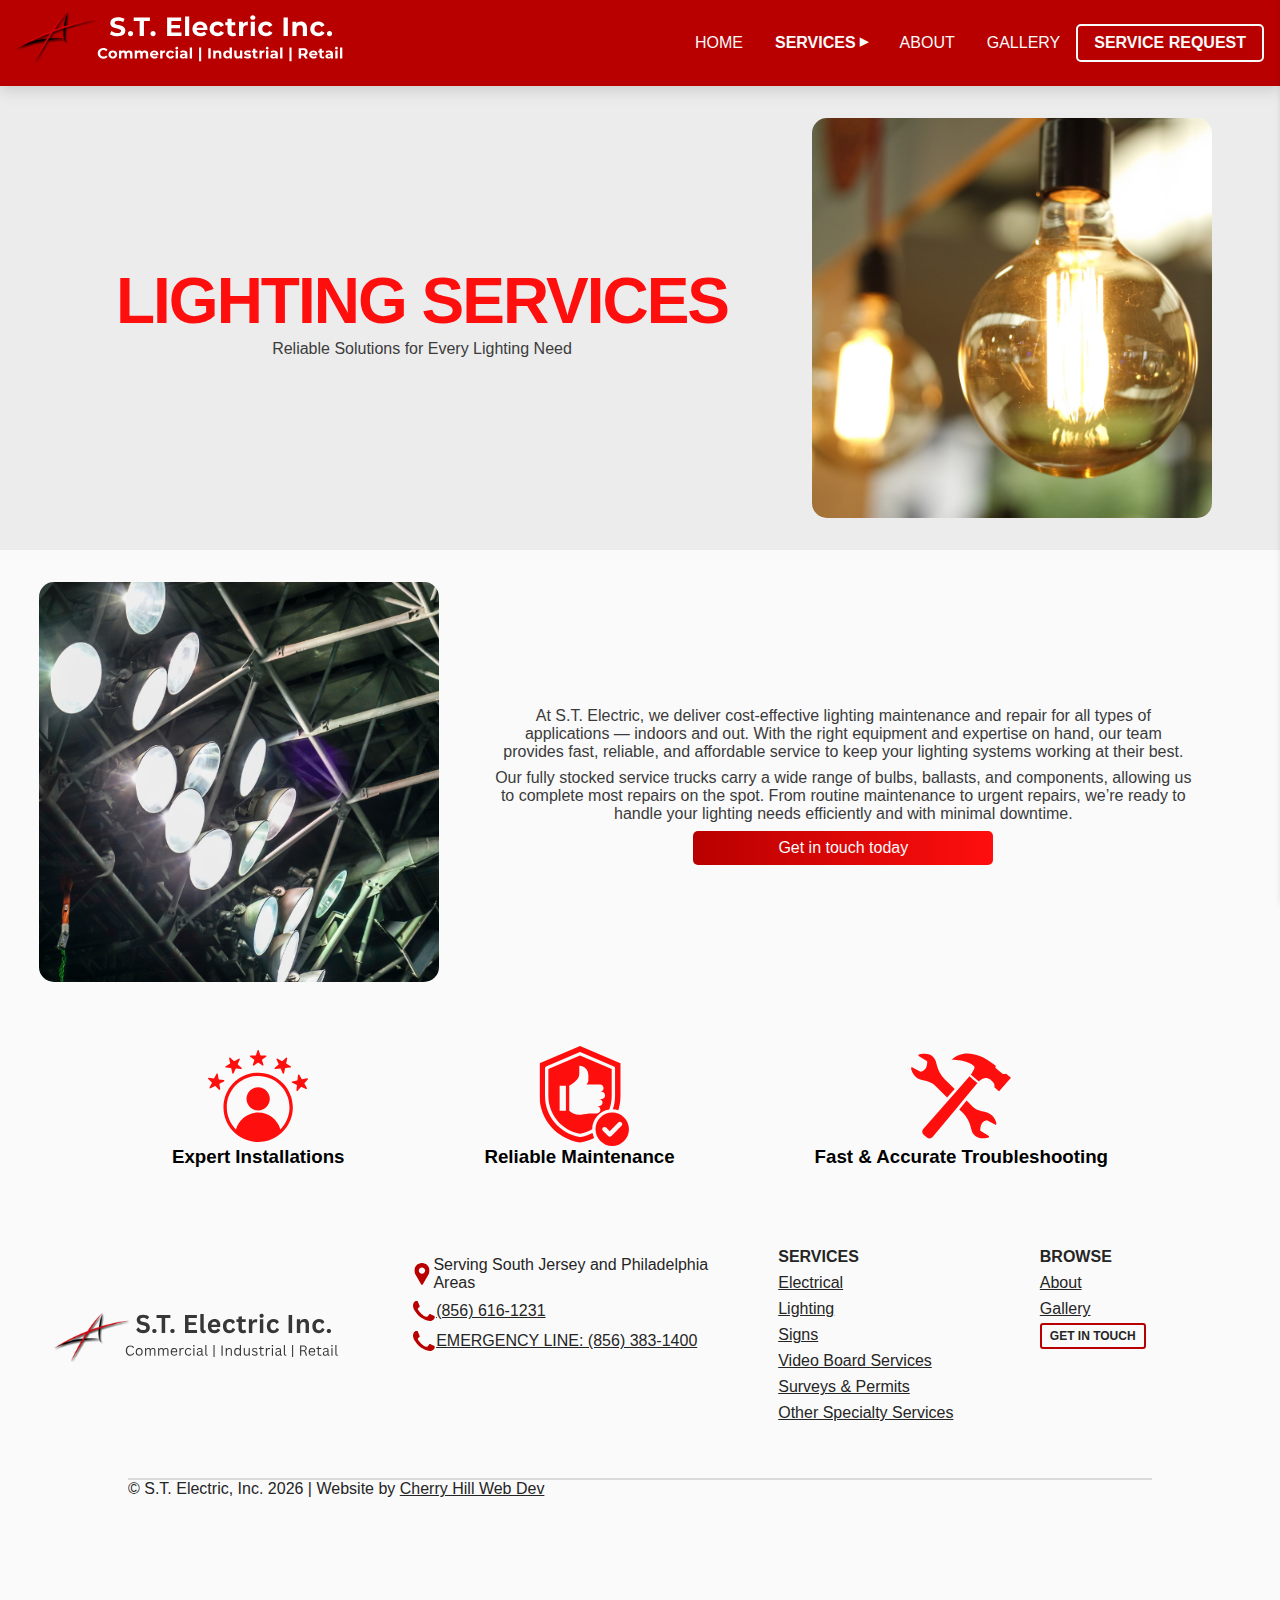
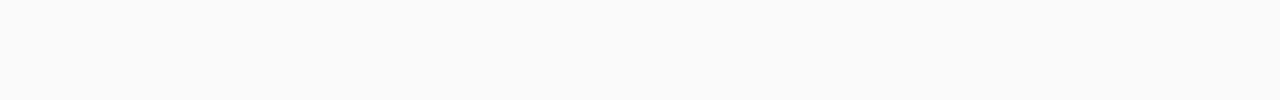
<file: pages/services/lighting.html>
<!DOCTYPE html>
<html lang="en">
<head>
    <meta charset="UTF-8">
    <meta name="viewport" content="width=device-width, initial-scale=1.0">
    <link rel="stylesheet" href="../../css/styles.css">
    <link rel="preconnect" href="https://fonts.googleapis.com">
    <link rel="preconnect" href="https://fonts.gstatic.com" crossorigin>
    <link href="https://fonts.googleapis.com/css2?family=Montserrat:ital,wght@0,100..900;1,100..900&family=Open+Sans:ital,wght@0,300..800;1,300..800&display=swap" rel="stylesheet">
    <title>S.T. Electric Inc. | South Jersey's No. 1 Electric Company</title>
</head>
<body>
    <header>
        <div class="header2">
            <div class="header-left">
                <div class="logo img-wrapper">
                    <a href='../../index.html'><img src="../../img/logo.svg"></a>
                </div>
            </div>
            <nav>
                <div class="header-right">
                    <a href="../../index.html" class="link large">HOME</a>
                        <div class="dropdown">
                            <a href="../services.html" class="link selected large">SERVICES</a>
                            <ul class="dropdown-menu">
                            <li><a href="./electrical.html">Electrical</a></li>
                            <li><a href="./lighting.html">Lighting</a></li>
                            <li><a href="./signs.html">Signs</a></li>
                            <li><a href="./video-boards.html">Video Boards</a></li>
                            <li><a href="./surveys.html">Surveys & Permits</a></li>
                            <li><a href="./other-services.html">Other Services</a></li>
                            </ul>
                        </div>
                    <a href="../about.html" class="link large">ABOUT</a>
                    <a href="../gallery.html" class="link large">GALLERY</a>
                    <a href="../../index.html#contact" class="contact2 large">SERVICE REQUEST</a>

                    <div class="hamburger" onclick="toggleMobileMenu()">
                        <span></span>
                        <span></span>
                        <span></span>
                    </div>
            
                    <div class="mobile-nav" id="mobileNav">
                        <div class="nav-links">
                            <a class="link" href="../../index.html">HOME</a>
                            <div class="dropdown">
                                <a class="mobile-service">SERVICES</a>
                                <ul class="dropdown-menu">
                                    <li><a href="../services.html">All Services</a></li>
                                    <li><a href="./electrical.html">Electrical</a></li>
                                    <li><a href="./lighting.html">Lighting</a></li>
                                    <li><a href="./signs.html">Signs</a></li>
                                    <li><a href="./video-boards.html">Video Boards</a></li>
                                    <li><a href="./surveys.html">Surveys & Permits</a></li>
                                    <li><a href="./other-services.html">Other Services</a></li>
                                </ul>
                            </div>
                            <a href="../about.html" class="link" href="#about">ABOUT</a>
                            <a href="../gallery.html" class="link" href="#gallery">GALLERY</a>
                            <a href="../../index.html#contact" class="contact cta" href="../index.html#contact">SERVICE REQUEST</a>
                        </div>
                        <div class="grey">

                        </div>
                    </div>
                </div>
            </nav>
        </div>
    </header>
    <section>
        <div class="container-top">
            <div class="content-holder">
                <div class="indser-text-container">
                    <h1>LIGHTING SERVICES</h1>
                    <p>Reliable Solutions for Every Lighting Need</p>
                </div>
                <div class="container-top-right">
                    <div class="indser-img-1 img-wrapper">
                        <img src="../../img/lighting-img1.png">
                    </div>
                </div>
            </div>
        </div>
        <div class="container-bottom">
            <div class="content-holder">
                <div class="container-top-left">
                    <div class="indser-img-2 img-wrapper">
                        <img src="../../img/lighting-img2.png">
                    </div>
                </div>
                <div class="indser-text-container">
                    <p class="larger">At S.T. Electric, we deliver cost-effective lighting maintenance and repair for all types of applications — indoors and out. With the right equipment and expertise on hand, our team provides fast, reliable, and affordable service to keep your lighting systems working at their best.</p>
                    <p class="larger">Our fully stocked service trucks carry a wide range of bulbs, ballasts, and components, allowing us to complete most repairs on the spot. From routine maintenance to urgent repairs, we’re ready to handle your lighting needs efficiently and with minimal downtime.</p>
                    <a href="../../index.html#contact" class="cta" style="max-width: 300px; margin: auto;">Get in touch today</a>
                </div>
            </div>
            <div class="content-holder">
                <div class="content-item">
                    <img src="../../img/electric-icon-2.svg">
                    <h3>Expert Installations</h3>
                </div>
                <div class="content-item">
                    <img src="../../img/electric-icon-1.svg">
                    <h3>Reliable Maintenance</h3>
                </div>
                <div class="content-item">
                    <img src="../../img/electric-icon-3.svg">
                    <h3>Fast & Accurate Troubleshooting</h3>
                </div>
            </div>
        </div>
    </section>
    <footer>
        <div class="footer-holder">
            <div class="footer-top-grid">
                <div class="img-wrapper footer-logo">
                    <img src="../../img/logo-dark.svg">
                </div>
                <div class="footer-info">
                    <span class="footer-info-line">
                        <div class="img-wrapper info-pic">
                            <img src="../../img/map-icon.svg">
                        </div>
                        <p>Serving South Jersey and Philadelphia Areas</p>
                    </span>
                    <span class="footer-info-line">
                        <div class="img-wrapper info-pic">
                            <img src="../../img/phone-footer-icon.svg">
                        </div>
                        <p><a href="tel:856-616-1231">(856) 616-1231</a></p>
                    </span>
                    <span class="footer-info-line">
                        <div class="img-wrapper info-pic">
                            <img src="../../img/phone-footer-icon.svg">
                        </div>
                        <p><a href="tel:856-383-1400">EMERGENCY LINE: (856) 383-1400</a></p>
                    </span>
                </div>
                <div class="footer-services">
                    <h4>SERVICES</h4>
                    <ul class="footer-services-list">
                        <li><a href="./electrical.html">Electrical</a></li>
                        <li><a href="./lighting.html">Lighting</a></li>
                        <li><a href="./signs.html">Signs</a></li>
                        <li><a href="./video-boards.html">Video Board Services</a></li>
                        <li><a href="./surveys.html">Surveys & Permits</a></li>
                        <li><a href="./other-services.html">Other Specialty Services</a></li>
                    </ul>
                </div>
                <div class="footer-browse">
                    <h4>BROWSE</h4>
                    <ul class="footer-browse-list">
                        <li><a href="../about.html">About</a></li>
                        <li><a href="../gallery.html">Gallery</a></li>
                        <li><a href="../../index.html#contact" class="footer-book">GET IN TOUCH</a></li>
                    </ul>
                </div>
            </div>
            <div class="footer-divider">
                <div class="footer-site-info">
                    <p>&#169; S.T. Electric, Inc. <span class='copyright-year'>2025</span> | Website by <a href="https://cherryhillwebdev.com/index.html">Cherry Hill Web Dev</a></p>
                </div>
            </div>

        </div>
    </footer>
    <script src="../../js/script.js"></script>
</body>

</html>
</file>
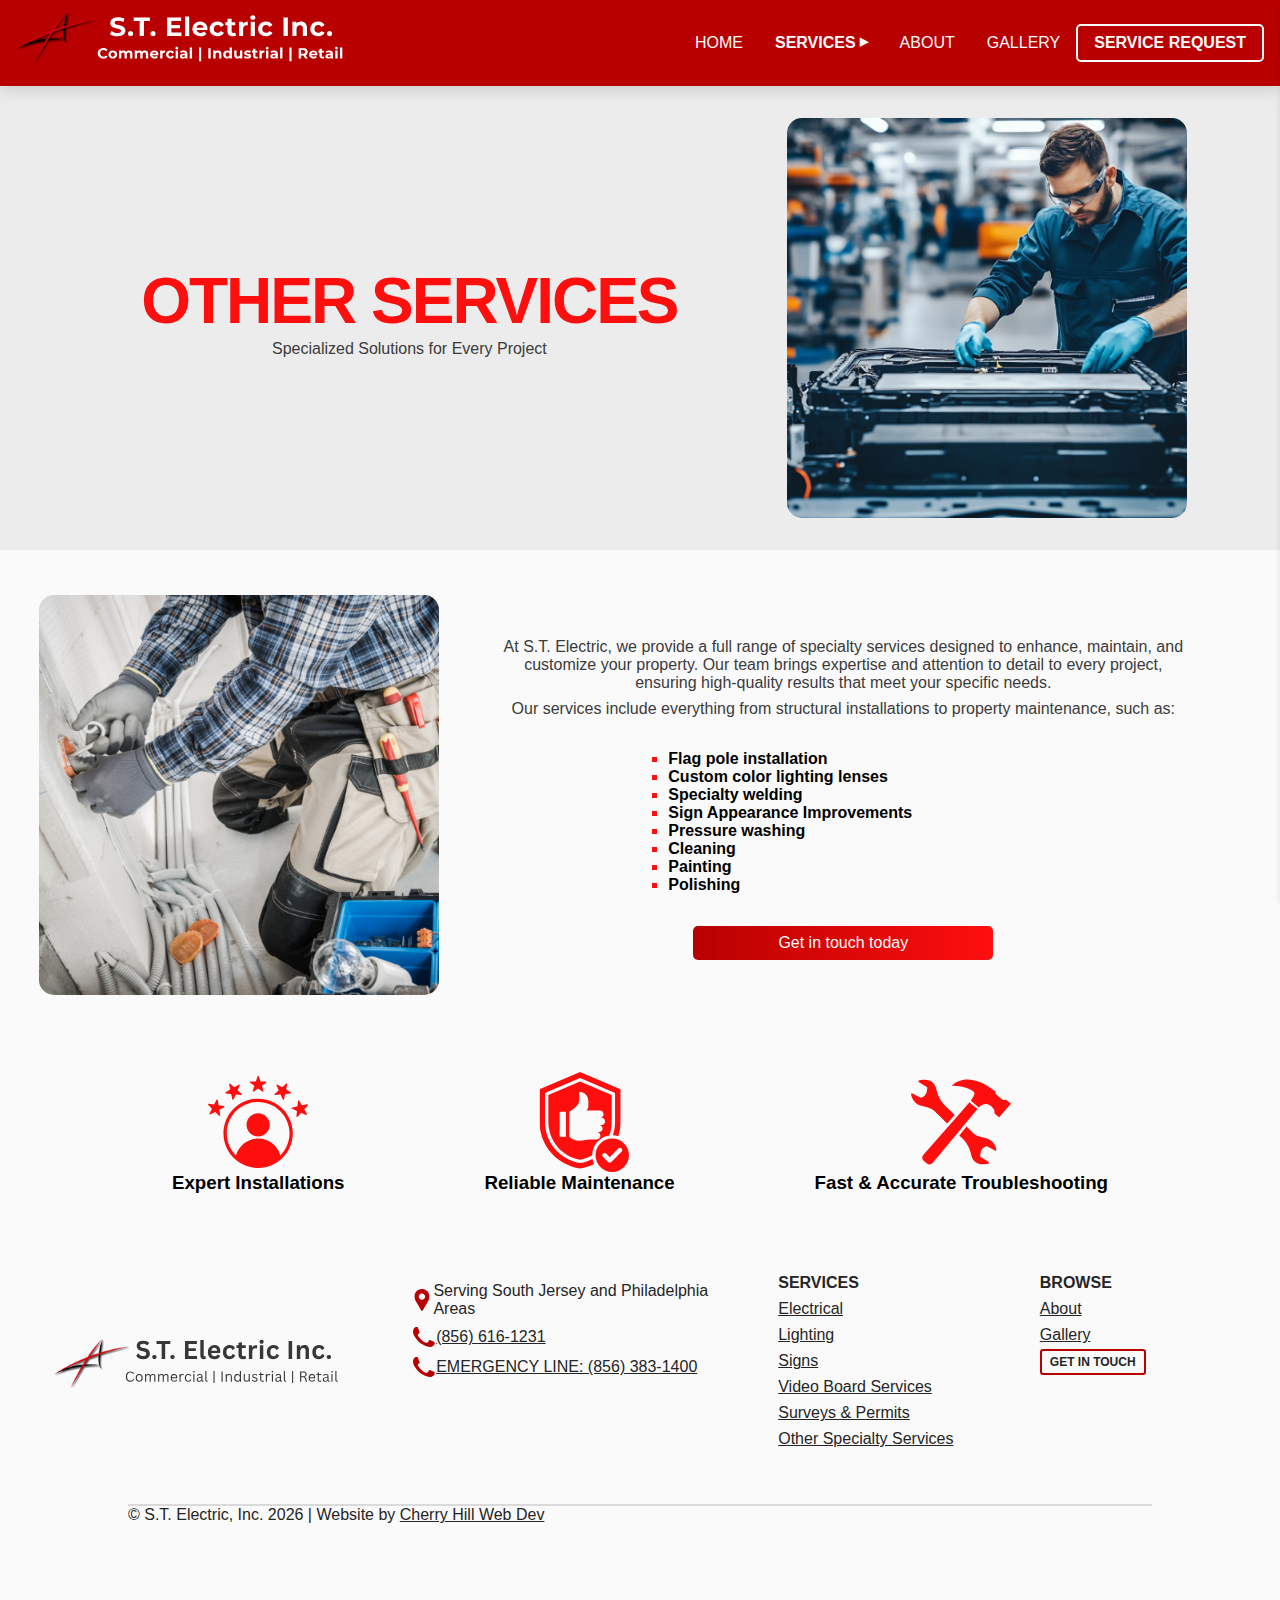
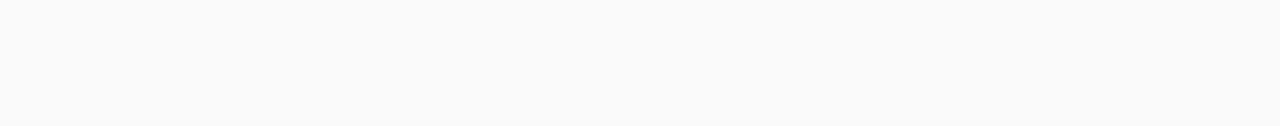
<file: pages/services/other-services.html>
<!DOCTYPE html>
<html lang="en">
<head>
    <meta charset="UTF-8">
    <meta name="viewport" content="width=device-width, initial-scale=1.0">
    <link rel="stylesheet" href="../../css/styles.css">
    <link rel="preconnect" href="https://fonts.googleapis.com">
    <link rel="preconnect" href="https://fonts.gstatic.com" crossorigin>
    <link href="https://fonts.googleapis.com/css2?family=Montserrat:ital,wght@0,100..900;1,100..900&family=Open+Sans:ital,wght@0,300..800;1,300..800&display=swap" rel="stylesheet">
    <title>S.T. Electric Inc. | South Jersey's No. 1 Electric Company</title>
</head>
<body>
    <header>
        <div class="header2">
            <div class="header-left">
                <div class="logo img-wrapper">
                    <a href='../../index.html'><img src="../../img/logo.svg"></a>
                </div>
            </div>
            <nav>
                <div class="header-right">
                    <a href="../../index.html" class="link large">HOME</a>
                        <div class="dropdown">
                            <a href="../services.html" class="link selected large">SERVICES</a>
                            <ul class="dropdown-menu">
                            <li><a href="./electrical.html">Electrical</a></li>
                            <li><a href="./lighting.html">Lighting</a></li>
                            <li><a href="./signs.html">Signs</a></li>
                            <li><a href="./video-boards.html">Video Boards</a></li>
                            <li><a href="./surveys.html">Surveys & Permits</a></li>
                            <li><a href="./other-services.html">Other Services</a></li>
                            </ul>
                        </div>
                    <a href="../about.html" class="link large">ABOUT</a>
                    <a href="../gallery.html" class="link large">GALLERY</a>
                    <a href="../../index.html#contact" class="contact2 large">SERVICE REQUEST</a>

                    <div class="hamburger" onclick="toggleMobileMenu()">
                        <span></span>
                        <span></span>
                        <span></span>
                    </div>
            
                    <div class="mobile-nav" id="mobileNav">
                        <div class="nav-links">
                            <a class="link" href="../../index.html">HOME</a>
                            <div class="dropdown">
                                <a class="mobile-service">SERVICES</a>
                                <ul class="dropdown-menu">
                                    <li><a href="../services.html">All Services</a></li>
                                    <li><a href="./electrical.html">Electrical</a></li>
                                    <li><a href="./lighting.html">Lighting</a></li>
                                    <li><a href="./signs.html">Signs</a></li>
                                    <li><a href="./video-boards.html">Video Boards</a></li>
                                    <li><a href="./surveys.html">Surveys & Permits</a></li>
                                    <li><a href="./other-services.html">Other Services</a></li>
                                </ul>
                            </div>
                            <a href="../about.html" class="link" href="#about">ABOUT</a>
                            <a href="../gallery.html" class="link" href="#gallery">GALLERY</a>
                            <a href="../../index.html#contact" class="contact cta" href="../index.html#contact">SERVICE REQUEST</a>
                        </div>
                        <div class="grey">

                        </div>
                    </div>
                </div>
            </nav>
        </div>
    </header>
    <section>
        <div class="container-top">
            <div class="content-holder">
                <div class="indser-text-container">
                    <h1>OTHER SERVICES</h1>
                    <p>Specialized Solutions for Every Project</p>
                </div>
                <div class="container-top-right">
                    <div class="indser-img-1 img-wrapper">
                        <img src="../../img/other-img1.png">
                    </div>
                </div>
            </div>
        </div>
        <div class="container-bottom">
            <div class="content-holder">
                <div class="container-top-left">
                    <div class="indser-img-2 img-wrapper">
                        <img src="../../img/other-img2.png">
                    </div>
                </div>
                <div class="indser-text-container">
                    <p class="larger">At S.T. Electric, we provide a full range of specialty services designed to enhance, maintain, and customize your property. Our team brings expertise and attention to detail to every project, ensuring high-quality results that meet your specific needs.</p>
                    <p class="larger">Our services include everything from structural installations to property maintenance, such as:</p>
                    <ul class="indser-ul">
                        <li>Flag pole installation</li>
                        <li>Custom color lighting lenses</li>
                        <li>Specialty welding</li>
                        <li>Sign Appearance Improvements</li>
                        <li>Pressure washing</li>
                        <li>Cleaning</li>
                        <li>Painting</li>
                        <li>Polishing</li>
                    </ul>
                    <a href="../../index.html#contact" class="cta" style="max-width: 300px; margin: auto;">Get in touch today</a>
                </div>
            </div>
            <div class="content-holder">
                <div class="content-item">
                    <img src="../../img/electric-icon-2.svg">
                    <h3>Expert Installations</h3>
                </div>
                <div class="content-item">
                    <img src="../../img/electric-icon-1.svg">
                    <h3>Reliable Maintenance</h3>
                </div>
                <div class="content-item">
                    <img src="../../img/electric-icon-3.svg">
                    <h3>Fast & Accurate Troubleshooting</h3>
                </div>
            </div>
        </div>
    </section>
    <footer>
        <div class="footer-holder">
            <div class="footer-top-grid">
                <div class="img-wrapper footer-logo">
                    <img src="../../img/logo-dark.svg">
                </div>
                <div class="footer-info">
                    <span class="footer-info-line">
                        <div class="img-wrapper info-pic">
                            <img src="../../img/map-icon.svg">
                        </div>
                        <p>Serving South Jersey and Philadelphia Areas</p>
                    </span>
                    <span class="footer-info-line">
                        <div class="img-wrapper info-pic">
                            <img src="../../img/phone-footer-icon.svg">
                        </div>
                        <p><a href="tel:856-616-1231">(856) 616-1231</a></p>
                    </span>
                    <span class="footer-info-line">
                        <div class="img-wrapper info-pic">
                            <img src="../../img/phone-footer-icon.svg">
                        </div>
                        <p><a href="tel:856-383-1400">EMERGENCY LINE: (856) 383-1400</a></p>
                    </span>
                </div>
                <div class="footer-services">
                    <h4>SERVICES</h4>
                    <ul class="footer-services-list">
                        <li><a href="./electrical.html">Electrical</a></li>
                        <li><a href="./lighting.html">Lighting</a></li>
                        <li><a href="./signs.html">Signs</a></li>
                        <li><a href="./video-boards.html">Video Board Services</a></li>
                        <li><a href="./surveys.html">Surveys & Permits</a></li>
                        <li><a href="./other-services.html">Other Specialty Services</a></li>
                    </ul>
                </div>
                <div class="footer-browse">
                    <h4>BROWSE</h4>
                    <ul class="footer-browse-list">
                        <li><a href="../about.html">About</a></li>
                        <li><a href="../gallery.html">Gallery</a></li>
                        <li><a href="../../index.html#contact" class="footer-book">GET IN TOUCH</a></li>
                    </ul>
                </div>
            </div>
            <div class="footer-divider">
                <div class="footer-site-info">
                    <p>&#169; S.T. Electric, Inc. <span class='copyright-year'>2025</span> | Website by <a href="https://cherryhillwebdev.com/index.html">Cherry Hill Web Dev</a></p>
                </div>
            </div>

        </div>
    </footer>
    <script src="../../js/script.js"></script>
</body>

</html>
</file>
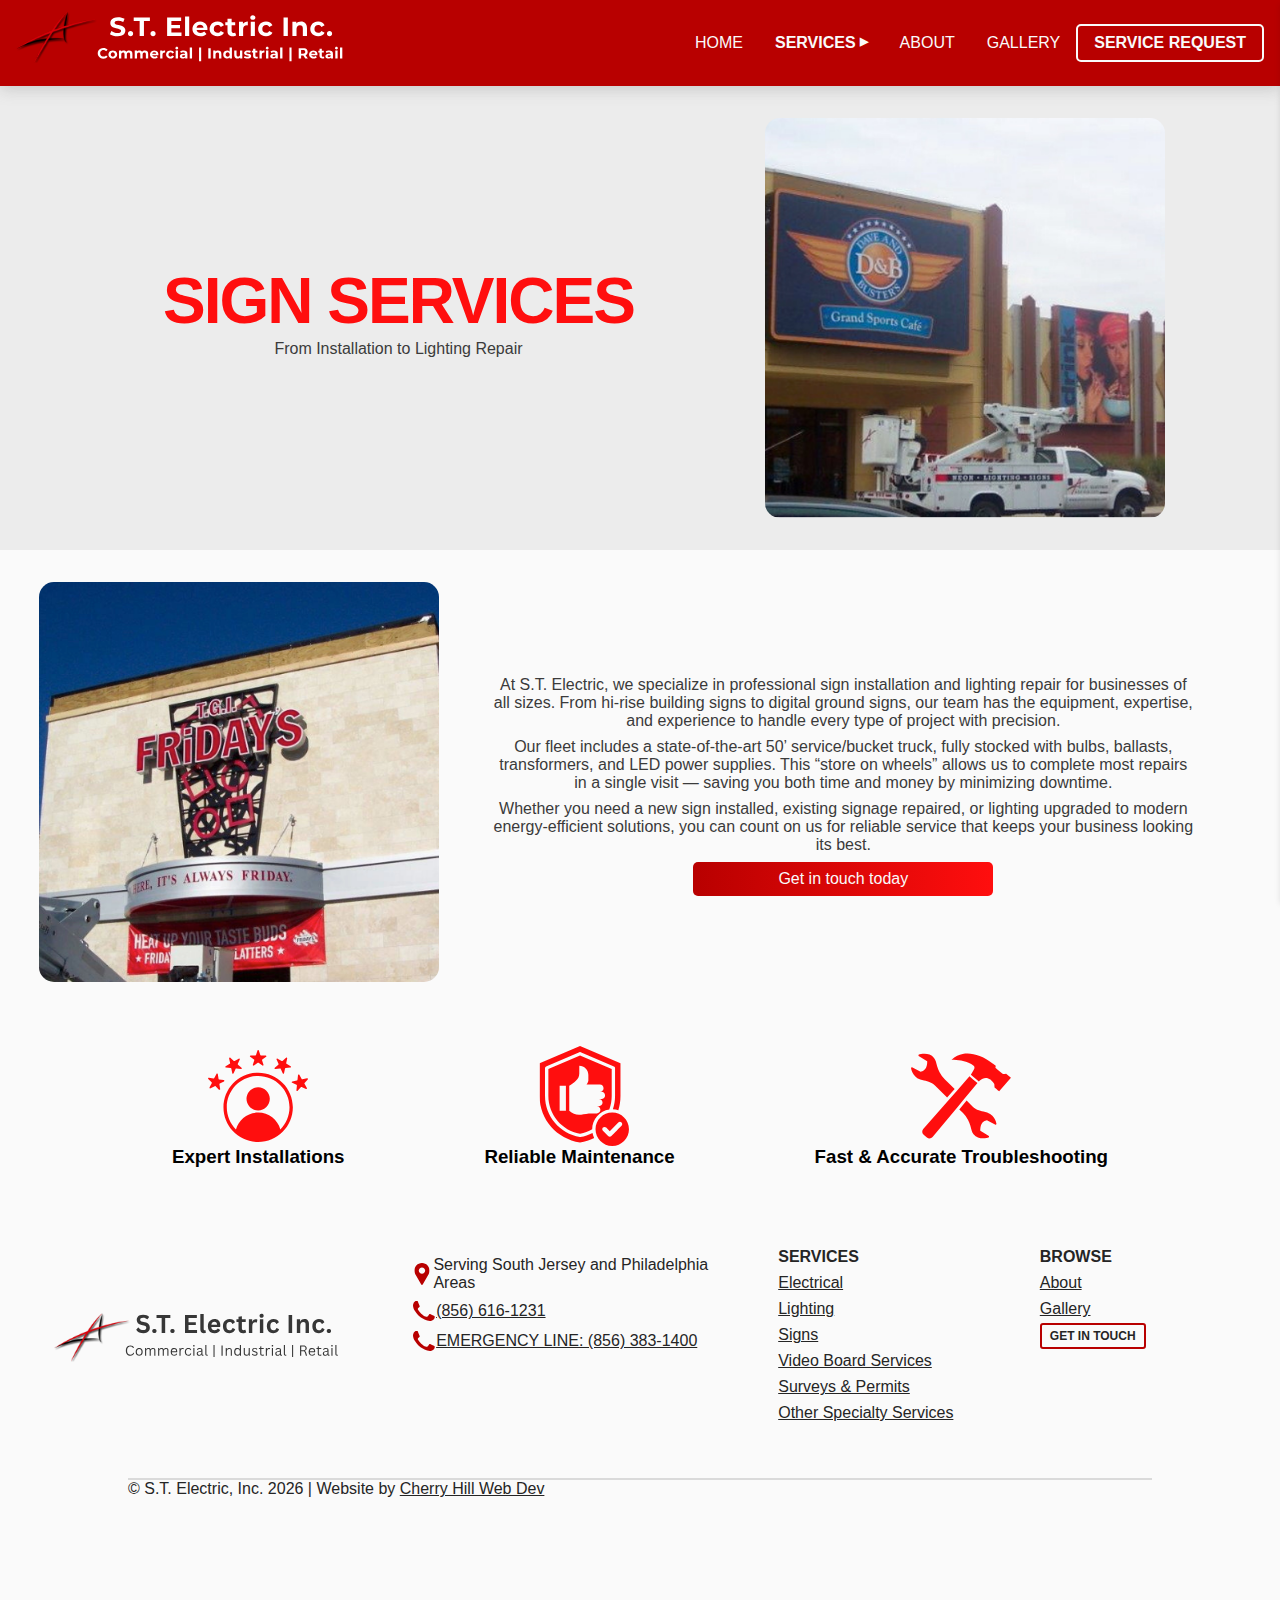
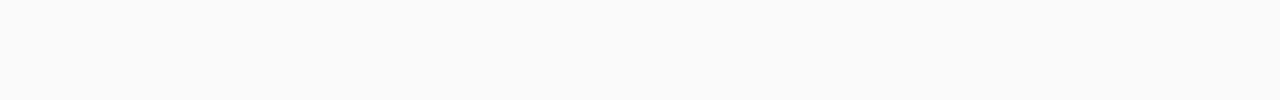
<file: pages/services/signs.html>
<!DOCTYPE html>
<html lang="en">
<head>
    <meta charset="UTF-8">
    <meta name="viewport" content="width=device-width, initial-scale=1.0">
    <link rel="stylesheet" href="../../css/styles.css">
    <link rel="preconnect" href="https://fonts.googleapis.com">
    <link rel="preconnect" href="https://fonts.gstatic.com" crossorigin>
    <link href="https://fonts.googleapis.com/css2?family=Montserrat:ital,wght@0,100..900;1,100..900&family=Open+Sans:ital,wght@0,300..800;1,300..800&display=swap" rel="stylesheet">
    <title>S.T. Electric Inc. | South Jersey's No. 1 Electric Company</title>
</head>
<body>
    <header>
        <div class="header2">
            <div class="header-left">
                <div class="logo img-wrapper">
                    <a href='../../index.html'><img src="../../img/logo.svg"></a>
                </div>
            </div>
            <nav>
                <div class="header-right">
                    <a href="../../index.html" class="link large">HOME</a>
                        <div class="dropdown">
                            <a href="../services.html" class="link selected large">SERVICES</a>
                            <ul class="dropdown-menu">
                            <li><a href="./electrical.html">Electrical</a></li>
                            <li><a href="./lighting.html">Lighting</a></li>
                            <li><a href="./signs.html">Signs</a></li>
                            <li><a href="./video-boards.html">Video Boards</a></li>
                            <li><a href="./surveys.html">Surveys & Permits</a></li>
                            <li><a href="./other-services.html">Other Services</a></li>
                            </ul>
                        </div>
                    <a href="../about.html" class="link large">ABOUT</a>
                    <a href="../gallery.html" class="link large">GALLERY</a>
                    <a href="../../index.html#contact" class="contact2 large">SERVICE REQUEST</a>

                    <div class="hamburger" onclick="toggleMobileMenu()">
                        <span></span>
                        <span></span>
                        <span></span>
                    </div>
            
                    <div class="mobile-nav" id="mobileNav">
                        <div class="nav-links">
                            <a class="link" href="../../index.html">HOME</a>
                            <div class="dropdown">
                                <a class="mobile-service">SERVICES</a>
                                <ul class="dropdown-menu">
                                    <li><a href="../services.html">All Services</a></li>
                                    <li><a href="./electrical.html">Electrical</a></li>
                                    <li><a href="./lighting.html">Lighting</a></li>
                                    <li><a href="./signs.html">Signs</a></li>
                                    <li><a href="./video-boards.html">Video Boards</a></li>
                                    <li><a href="./surveys.html">Surveys & Permits</a></li>
                                    <li><a href="./other-services.html">Other Services</a></li>
                                </ul>
                            </div>
                            <a href="../about.html" class="link" href="#about">ABOUT</a>
                            <a href="../gallery.html" class="link" href="#gallery">GALLERY</a>
                            <a href="../../index.html#contact" class="contact cta" href="../index.html#contact">SERVICE REQUEST</a>
                        </div>
                        <div class="grey">

                        </div>
                    </div>
                </div>
            </nav>
        </div>
    </header>
    <section>
        <div class="container-top">
            <div class="content-holder">
                <div class="indser-text-container">
                    <h1>SIGN SERVICES</h1>
                    <p>From Installation to Lighting Repair</p>
                </div>
                <div class="container-top-right">
                    <div class="indser-img-1 img-wrapper">
                        <img src="../../img/sign-img1.png">
                    </div>
                </div>
            </div>
        </div>
        <div class="container-bottom">
            <div class="content-holder">
                <div class="container-top-left">
                    <div class="indser-img-2 img-wrapper">
                        <img src="../../img/sign-img2.png">
                    </div>
                </div>
                <div class="indser-text-container">
                    <p class="larger">At S.T. Electric, we specialize in professional sign installation and lighting repair for businesses of all sizes. From hi-rise building signs to digital ground signs, our team has the equipment, expertise, and experience to handle every type of project with precision.</p>
                    <p class="larger">Our fleet includes a state-of-the-art 50’ service/bucket truck, fully stocked with bulbs, ballasts, transformers, and LED power supplies. This “store on wheels” allows us to complete most repairs in a single visit — saving you both time and money by minimizing downtime.</p>
                    <p class="larger">Whether you need a new sign installed, existing signage repaired, or lighting upgraded to modern energy-efficient solutions, you can count on us for reliable service that keeps your business looking its best.</p>
                    <a href="../../index.html#contact" class="cta" style="max-width: 300px; margin: auto;">Get in touch today</a>
                </div>
            </div>
            <div class="content-holder">
                <div class="content-item">
                    <img src="../../img/electric-icon-2.svg">
                    <h3>Expert Installations</h3>
                </div>
                <div class="content-item">
                    <img src="../../img/electric-icon-1.svg">
                    <h3>Reliable Maintenance</h3>
                </div>
                <div class="content-item">
                    <img src="../../img/electric-icon-3.svg">
                    <h3>Fast & Accurate Troubleshooting</h3>
                </div>
            </div>
        </div>
    </section>
    <footer>
        <div class="footer-holder">
            <div class="footer-top-grid">
                <div class="img-wrapper footer-logo">
                    <img src="../../img/logo-dark.svg">
                </div>
                <div class="footer-info">
                    <span class="footer-info-line">
                        <div class="img-wrapper info-pic">
                            <img src="../../img/map-icon.svg">
                        </div>
                        <p>Serving South Jersey and Philadelphia Areas</p>
                    </span>
                    <span class="footer-info-line">
                        <div class="img-wrapper info-pic">
                            <img src="../../img/phone-footer-icon.svg">
                        </div>
                        <p><a href="tel:856-616-1231">(856) 616-1231</a></p>
                    </span>
                    <span class="footer-info-line">
                        <div class="img-wrapper info-pic">
                            <img src="../../img/phone-footer-icon.svg">
                        </div>
                        <p><a href="tel:856-383-1400">EMERGENCY LINE: (856) 383-1400</a></p>
                    </span>
                </div>
                <div class="footer-services">
                    <h4>SERVICES</h4>
                    <ul class="footer-services-list">
                        <li><a href="./electrical.html">Electrical</a></li>
                        <li><a href="./lighting.html">Lighting</a></li>
                        <li><a href="./signs.html">Signs</a></li>
                        <li><a href="./video-boards.html">Video Board Services</a></li>
                        <li><a href="./surveys.html">Surveys & Permits</a></li>
                        <li><a href="./other-services.html">Other Specialty Services</a></li>
                    </ul>
                </div>
                <div class="footer-browse">
                    <h4>BROWSE</h4>
                    <ul class="footer-browse-list">
                        <li><a href="../about.html">About</a></li>
                        <li><a href="../gallery.html">Gallery</a></li>
                        <li><a href="../../index.html#contact" class="footer-book">GET IN TOUCH</a></li>
                    </ul>
                </div>
            </div>
            <div class="footer-divider">
                <div class="footer-site-info">
                    <p>&#169; S.T. Electric, Inc. <span class='copyright-year'>2025</span> | Website by <a href="https://cherryhillwebdev.com/index.html">Cherry Hill Web Dev</a></p>
                </div>
            </div>

        </div>
    </footer>
    <script src="../../js/script.js"></script>
</body>

</html>
</file>
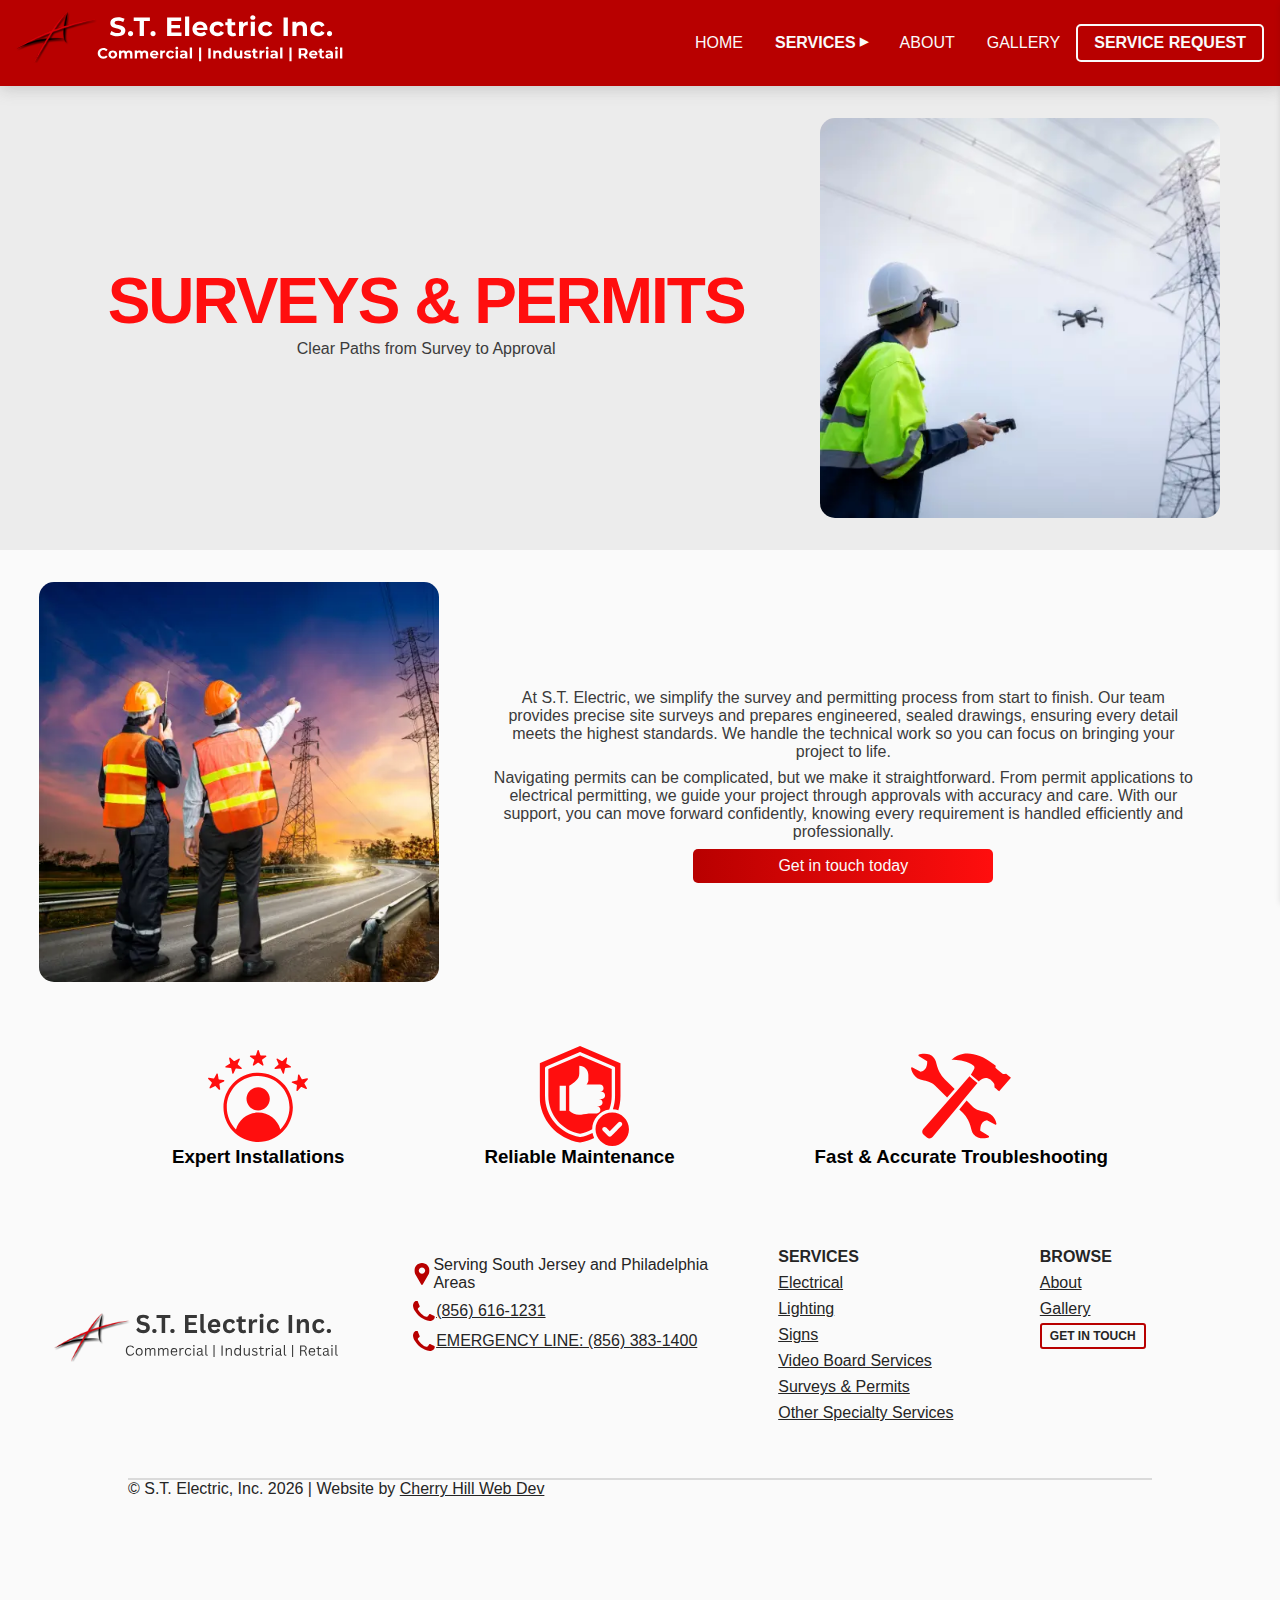
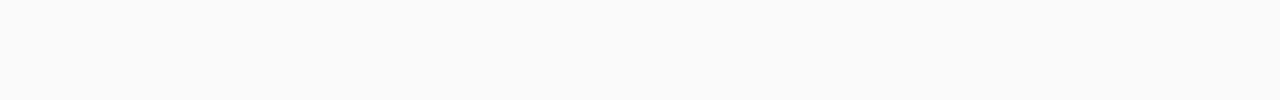
<file: pages/services/surveys.html>
<!DOCTYPE html>
<html lang="en">
<head>
    <meta charset="UTF-8">
    <meta name="viewport" content="width=device-width, initial-scale=1.0">
    <link rel="stylesheet" href="../../css/styles.css">
    <link rel="preconnect" href="https://fonts.googleapis.com">
    <link rel="preconnect" href="https://fonts.gstatic.com" crossorigin>
    <link rel="icon" href="../../img/favicon.png" type="image/x-icon">
    <title>Surveys | S.T. Electric Inc. - South Jersey's No. 1 Electric Company</title>
</head>
<body>
    <header>
        <div class="header2">
            <div class="header-left">
                <div class="logo img-wrapper">
                    <a href='../../index.html'><img src="../../img/logo.svg"></a>
                </div>
            </div>
            <nav>
                <div class="header-right">
                    <a href="../../index.html" class="link large">HOME</a>
                        <div class="dropdown">
                            <a href="../services.html" class="link selected large">SERVICES</a>
                            <ul class="dropdown-menu">
                            <li><a href="./electrical.html">Electrical</a></li>
                            <li><a href="./lighting.html">Lighting</a></li>
                            <li><a href="./signs.html">Signs</a></li>
                            <li><a href="./video-boards.html">Video Boards</a></li>
                            <li><a href="./surveys.html">Surveys & Permits</a></li>
                            <li><a href="./other-services.html">Other Services</a></li>
                            </ul>
                        </div>
                    <a href="../about.html" class="link large">ABOUT</a>
                    <a href="../gallery.html" class="link large">GALLERY</a>
                    <a href="../../index.html#contact" class="contact2 large">SERVICE REQUEST</a>

                    <div class="hamburger" onclick="toggleMobileMenu()">
                        <span></span>
                        <span></span>
                        <span></span>
                    </div>
            
                    <div class="mobile-nav" id="mobileNav">
                        <div class="nav-links">
                            <a class="link" href="../../index.html">HOME</a>
                            <div class="dropdown">
                                <a class="mobile-service">SERVICES</a>
                                <ul class="dropdown-menu">
                                    <li><a href="../services.html">All Services</a></li>
                                    <li><a href="./electrical.html">Electrical</a></li>
                                    <li><a href="./lighting.html">Lighting</a></li>
                                    <li><a href="./signs.html">Signs</a></li>
                                    <li><a href="./video-boards.html">Video Boards</a></li>
                                    <li><a href="./surveys.html">Surveys & Permits</a></li>
                                    <li><a href="./other-services.html">Other Services</a></li>
                                </ul>
                            </div>
                            <a href="../about.html" class="link" href="#about">ABOUT</a>
                            <a href="../gallery.html" class="link" href="#gallery">GALLERY</a>
                            <a href="../../index.html#contact" class="contact cta" href="../index.html#contact">SERVICE REQUEST</a>
                        </div>
                        <div class="grey">

                        </div>
                    </div>
                </div>
            </nav>
        </div>
    </header>
    <section>
        <div class="container-top">
            <div class="content-holder">
                <div class="indser-text-container">
                    <h1>SURVEYS & PERMITS</h1>
                    <p>Clear Paths from Survey to Approval</p>
                </div>
                <div class="container-top-right">
                    <div class="indser-img-1 img-wrapper">
                        <img src="../../img/survey-img1.webp">
                    </div>
                </div>
            </div>
        </div>
        <div class="container-bottom">
            <div class="content-holder">
                <div class="container-top-left">
                    <div class="indser-img-2 img-wrapper">
                        <img src="../../img/survey-img2.webp">
                    </div>
                </div>
                <div class="indser-text-container">
                    <p class="larger">At S.T. Electric, we simplify the survey and permitting process from start to finish. Our team provides precise site surveys and prepares engineered, sealed drawings, ensuring every detail meets the highest standards. We handle the technical work so you can focus on bringing your project to life.</p>
                    <p class="larger">Navigating permits can be complicated, but we make it straightforward. From permit applications to electrical permitting, we guide your project through approvals with accuracy and care. With our support, you can move forward confidently, knowing every requirement is handled efficiently and professionally.</p>
                    <a href="../../index.html#contact" class="cta" style="max-width: 300px; margin: auto;">Get in touch today</a>
                </div>
            </div>
            <div class="content-holder">
                <div class="content-item">
                    <img src="../../img/electric-icon-2.svg">
                    <h3>Expert Installations</h3>
                </div>
                <div class="content-item">
                    <img src="../../img/electric-icon-1.svg">
                    <h3>Reliable Maintenance</h3>
                </div>
                <div class="content-item">
                    <img src="../../img/electric-icon-3.svg">
                    <h3>Fast & Accurate Troubleshooting</h3>
                </div>
            </div>
        </div>
    </section>
    <footer>
        <div class="footer-holder">
            <div class="footer-top-grid">
                <div class="img-wrapper footer-logo">
                    <img src="../../img/logo-dark.svg">
                </div>
                <div class="footer-info">
                    <span class="footer-info-line">
                        <div class="img-wrapper info-pic">
                            <img src="../../img/map-icon.svg">
                        </div>
                        <p>Serving South Jersey and Philadelphia Areas</p>
                    </span>
                    <span class="footer-info-line">
                        <div class="img-wrapper info-pic">
                            <img src="../../img/phone-footer-icon.svg">
                        </div>
                        <p><a href="tel:856-616-1231">(856) 616-1231</a></p>
                    </span>
                    <span class="footer-info-line">
                        <div class="img-wrapper info-pic">
                            <img src="../../img/phone-footer-icon.svg">
                        </div>
                        <p><a href="tel:856-383-1400">EMERGENCY LINE: (856) 383-1400</a></p>
                    </span>
                </div>
                <div class="footer-services">
                    <h4>SERVICES</h4>
                    <ul class="footer-services-list">
                        <li><a href="./electrical.html">Electrical</a></li>
                        <li><a href="./lighting.html">Lighting</a></li>
                        <li><a href="./signs.html">Signs</a></li>
                        <li><a href="./video-boards.html">Video Board Services</a></li>
                        <li><a href="./surveys.html">Surveys & Permits</a></li>
                        <li><a href="./other-services.html">Other Specialty Services</a></li>
                    </ul>
                </div>
                <div class="footer-browse">
                    <h4>BROWSE</h4>
                    <ul class="footer-browse-list">
                        <li><a href="../about.html">About</a></li>
                        <li><a href="../gallery.html">Gallery</a></li>
                        <li><a href="../../index.html#contact" class="footer-book">GET IN TOUCH</a></li>
                    </ul>
                </div>
            </div>
            <div class="footer-divider">
                <div class="footer-site-info">
                    <p>&#169; S.T. Electric, Inc. <span class='copyright-year'>2025</span> | Website by <a href="https://cherryhillwebdev.com/index.html">Cherry Hill Web Dev</a></p>
                </div>
            </div>

        </div>
    </footer>
    <script src="../../js/script.js"></script>
</body>

</html>
</file>
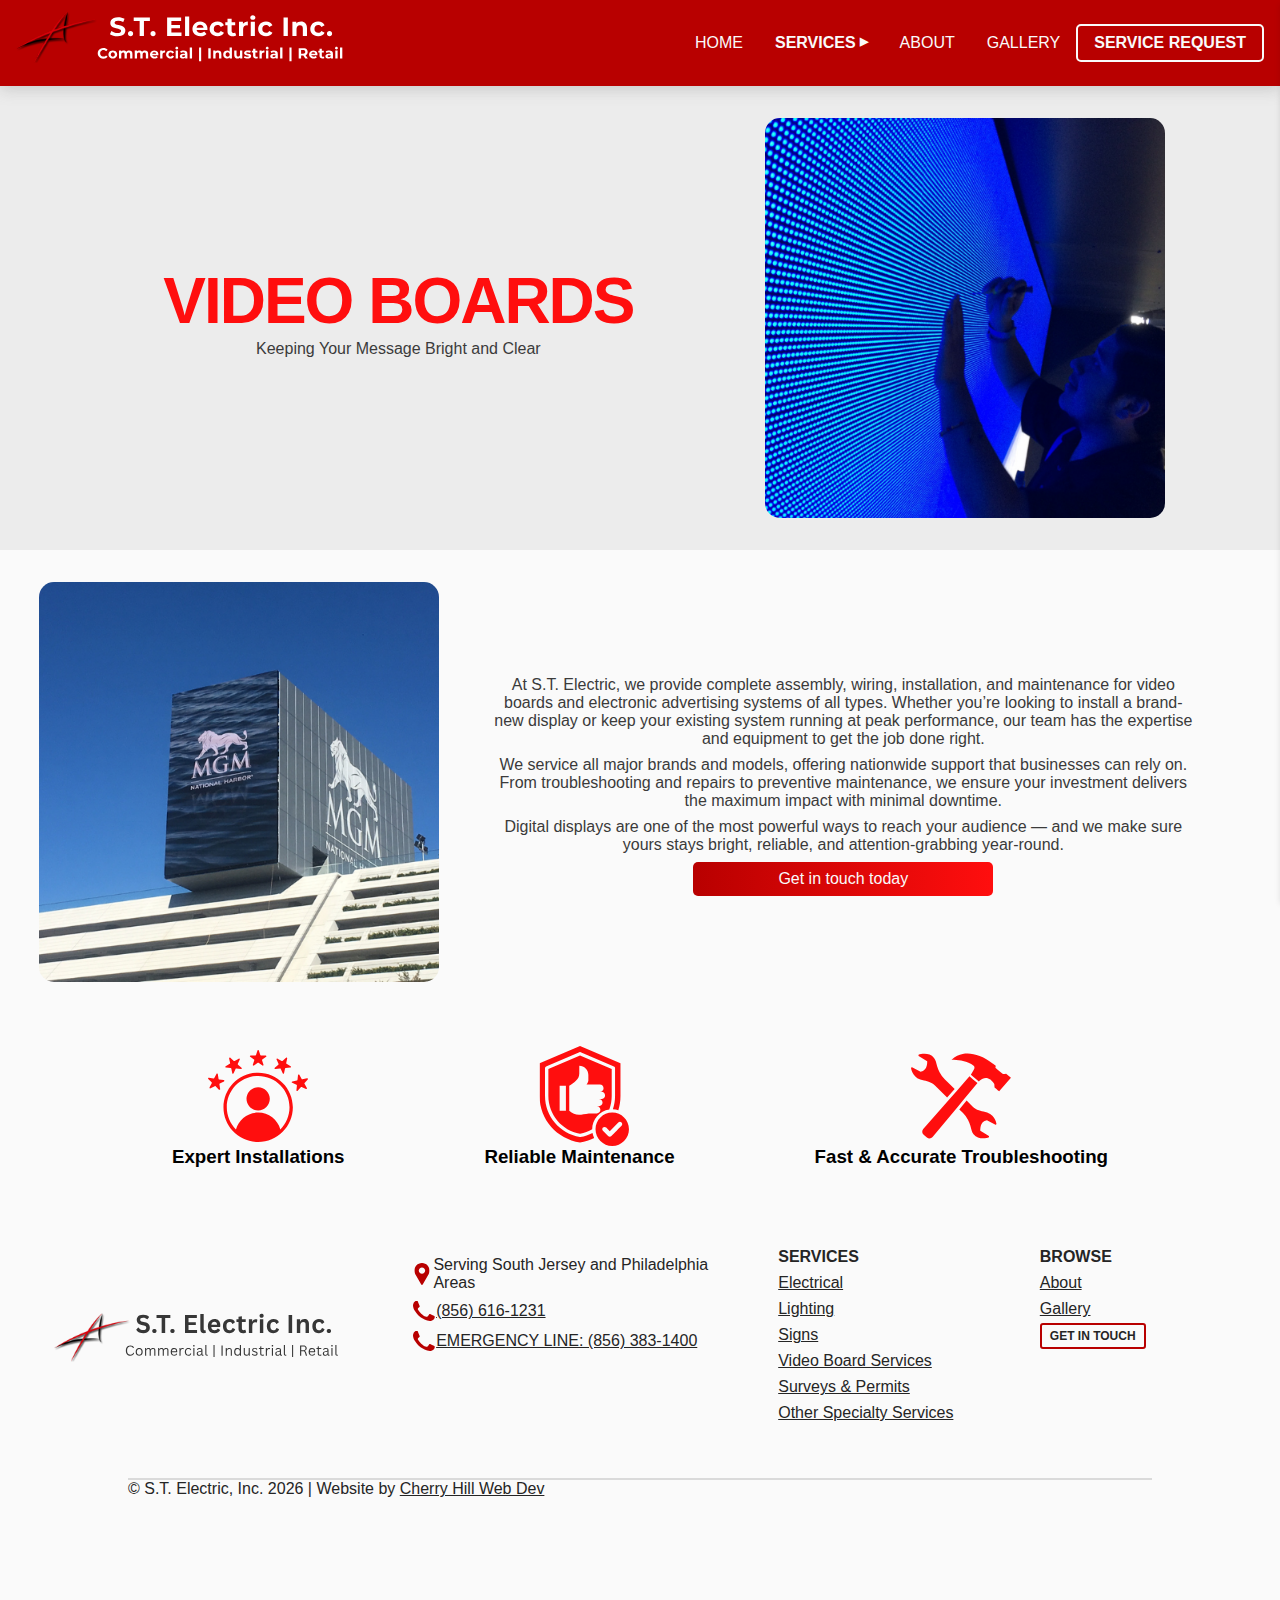
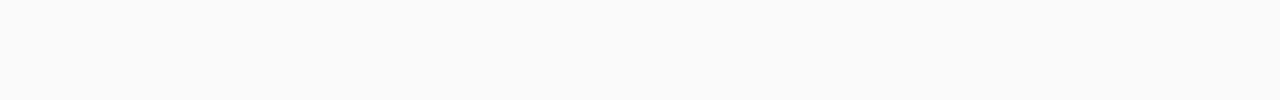
<file: pages/services/video-boards.html>
<!DOCTYPE html>
<html lang="en">
<head>
    <meta charset="UTF-8">
    <meta name="viewport" content="width=device-width, initial-scale=1.0">
    <link rel="stylesheet" href="../../css/styles.css">
    <link rel="preconnect" href="https://fonts.googleapis.com">
    <link rel="preconnect" href="https://fonts.gstatic.com" crossorigin>
    <link href="https://fonts.googleapis.com/css2?family=Montserrat:ital,wght@0,100..900;1,100..900&family=Open+Sans:ital,wght@0,300..800;1,300..800&display=swap" rel="stylesheet">
    <title>S.T. Electric Inc. | South Jersey's No. 1 Electric Company</title>
</head>
<body>
    <header>
        <div class="header2">
            <div class="header-left">
                <div class="logo img-wrapper">
                    <a href='../../index.html'><img src="../../img/logo.svg"></a>
                </div>
            </div>
            <nav>
                <div class="header-right">
                    <a href="../../index.html" class="link large">HOME</a>
                        <div class="dropdown">
                            <a href="../services.html" class="link selected large">SERVICES</a>
                            <ul class="dropdown-menu">
                            <li><a href="./electrical.html">Electrical</a></li>
                            <li><a href="./lighting.html">Lighting</a></li>
                            <li><a href="./signs.html">Signs</a></li>
                            <li><a href="./video-boards.html">Video Boards</a></li>
                            <li><a href="./surveys.html">Surveys & Permits</a></li>
                            <li><a href="./other-services.html">Other Services</a></li>
                            </ul>
                        </div>
                    <a href="../about.html" class="link large">ABOUT</a>
                    <a href="../gallery.html" class="link large">GALLERY</a>
                    <a href="../../index.html#contact" class="contact2 large">SERVICE REQUEST</a>

                    <div class="hamburger" onclick="toggleMobileMenu()">
                        <span></span>
                        <span></span>
                        <span></span>
                    </div>
            
                    <div class="mobile-nav" id="mobileNav">
                        <div class="nav-links">
                            <a class="link" href="../../index.html">HOME</a>
                            <div class="dropdown">
                                <a class="mobile-service">SERVICES</a>
                                <ul class="dropdown-menu">
                                    <li><a href="../services.html">All Services</a></li>
                                    <li><a href="./electrical.html">Electrical</a></li>
                                    <li><a href="./lighting.html">Lighting</a></li>
                                    <li><a href="./signs.html">Signs</a></li>
                                    <li><a href="./video-boards.html">Video Boards</a></li>
                                    <li><a href="./surveys.html">Surveys & Permits</a></li>
                                    <li><a href="./other-services.html">Other Services</a></li>
                                </ul>
                            </div>
                            <a href="../about.html" class="link" href="#about">ABOUT</a>
                            <a href="../gallery.html" class="link" href="#gallery">GALLERY</a>
                            <a href="../../index.html#contact" class="contact cta" href="../index.html#contact">SERVICE REQUEST</a>
                        </div>
                        <div class="grey">

                        </div>
                    </div>
                </div>
            </nav>
        </div>
    </header>
    <section>
        <div class="container-top">
            <div class="content-holder">
                <div class="indser-text-container">
                    <h1>VIDEO BOARDS</h1>
                    <p>Keeping Your Message Bright and Clear</p>
                </div>
                <div class="container-top-right">
                    <div class="indser-img-1 img-wrapper">
                        <img src="../../img/videoboard-img1.png">
                    </div>
                </div>
            </div>
        </div>
        <div class="container-bottom">
            <div class="content-holder">
                <div class="container-top-left">
                    <div class="indser-img-2 img-wrapper">
                        <img src="../../img/videoboard-img2.png">
                    </div>
                </div>
                <div class="indser-text-container">
                    <p class="larger">At S.T. Electric, we provide complete assembly, wiring, installation, and maintenance for video boards and electronic advertising systems of all types. Whether you’re looking to install a brand-new display or keep your existing system running at peak performance, our team has the expertise and equipment to get the job done right.</p>
                    <p class="larger">We service all major brands and models, offering nationwide support that businesses can rely on. From troubleshooting and repairs to preventive maintenance, we ensure your investment delivers the maximum impact with minimal downtime.</p>
                    <p class="larger">Digital displays are one of the most powerful ways to reach your audience — and we make sure yours stays bright, reliable, and attention-grabbing year-round.</p>
                    <a href="../../index.html#contact" class="cta" style="max-width: 300px; margin: auto;">Get in touch today</a>
                </div>
            </div>
            <div class="content-holder">
                <div class="content-item">
                    <img src="../../img/electric-icon-2.svg">
                    <h3>Expert Installations</h3>
                </div>
                <div class="content-item">
                    <img src="../../img/electric-icon-1.svg">
                    <h3>Reliable Maintenance</h3>
                </div>
                <div class="content-item">
                    <img src="../../img/electric-icon-3.svg">
                    <h3>Fast & Accurate Troubleshooting</h3>
                </div>
            </div>
        </div>
    </section>
    <footer>
        <div class="footer-holder">
            <div class="footer-top-grid">
                <div class="img-wrapper footer-logo">
                    <img src="../../img/logo-dark.svg">
                </div>
                <div class="footer-info">
                    <span class="footer-info-line">
                        <div class="img-wrapper info-pic">
                            <img src="../../img/map-icon.svg">
                        </div>
                        <p>Serving South Jersey and Philadelphia Areas</p>
                    </span>
                    <span class="footer-info-line">
                        <div class="img-wrapper info-pic">
                            <img src="../../img/phone-footer-icon.svg">
                        </div>
                        <p><a href="tel:856-616-1231">(856) 616-1231</a></p>
                    </span>
                    <span class="footer-info-line">
                        <div class="img-wrapper info-pic">
                            <img src="../../img/phone-footer-icon.svg">
                        </div>
                        <p><a href="tel:856-383-1400">EMERGENCY LINE: (856) 383-1400</a></p>
                    </span>
                </div>
                <div class="footer-services">
                    <h4>SERVICES</h4>
                    <ul class="footer-services-list">
                        <li><a href="./electrical.html">Electrical</a></li>
                        <li><a href="./lighting.html">Lighting</a></li>
                        <li><a href="./signs.html">Signs</a></li>
                        <li><a href="./video-boards.html">Video Board Services</a></li>
                        <li><a href="./surveys.html">Surveys & Permits</a></li>
                        <li><a href="./other-services.html">Other Specialty Services</a></li>
                    </ul>
                </div>
                <div class="footer-browse">
                    <h4>BROWSE</h4>
                    <ul class="footer-browse-list">
                        <li><a href="../about.html">About</a></li>
                        <li><a href="../gallery.html">Gallery</a></li>
                        <li><a href="../../index.html#contact" class="footer-book">GET IN TOUCH</a></li>
                    </ul>
                </div>
            </div>
            <div class="footer-divider">
                <div class="footer-site-info">
                    <p>&#169; S.T. Electric, Inc. <span class='copyright-year'>2025</span> | Website by <a href="https://cherryhillwebdev.com/index.html">Cherry Hill Web Dev</a></p>
                </div>
            </div>

        </div>
    </footer>
    <script src="../../js/script.js"></script>
</body>

</html>
</file>
<file: css/styles.css>
/* Modal image swipe-to-slide effect */
#modalImage {
    will-change: transform;
    position: relative;
    transition: transform 0.3s;
}

:root {
    --off-white: #FAFAFA;
    --secondary: #f3f3f3;
    --theme: #215520;
    --text-color: #252525;
    --secondary-text: #646464;
    --cta: #b80000;
    --cta2: #ff0e0e;
    --cta-gradient: linear-gradient(90deg, var(--cta) 0%, var(--cta2) 100%);
    --theme-font: 'Host Grotesk', sans-serif;
    --copy-font: 'Inter', sans-serif;
    --size1: 0.5rem;
    --size2: 1rem;
    --size3: 2rem;
    --size4: 3rem;
    --size5: 4rem;
    --size6: 5rem;
    --size7: 6rem;
}

/* GLOBAL CLASSES */

.cta {
    display: flex;
    color: var(--off-white);
    background: var(--cta-gradient);
    padding: 0.5rem 1rem;
    border-radius: 5px;
    position: relative;
    overflow: hidden;
    transition: all 0.3s ease;
    cursor: pointer;
    align-items: center;
    justify-content: center;
}

.cta::before {
    content: '';
    position: absolute;
    top: 0;
    left: -100%;
    width: 100%;
    height: 100%;
    background: linear-gradient(90deg, transparent, rgba(255, 255, 255, 0.3), transparent);
    transition: left 0.5s ease;
}

.cta:hover::before {
    left: 100%;
}

.cta:hover {
    box-shadow: 0 4px 15px rgba(148, 0, 0, 0.315);
}

a.cta {
    text-decoration: none;
}

.ghost-btn {
    padding: 0.5rem 1rem;
    font-weight: 800;
    cursor: pointer;
    transition: all 0.3s ease;
    text-decoration: none;
} 

.ghost-btn.white {
    border: 2px solid var(--off-white);
    border-radius: 4px;
    color: var(--off-white);
}

.ghost-btn.white:hover {
    background: var(--off-white);
    color: var(--text-color);
}

.ghost-btn.theme {
    border: 2px solid var(--cta2);
    border-radius: 4px;
    color: var(--cta2);
}

.ghost-btn.theme:hover {
    background: var(--cta2);
    color: var(--off-white);
}

.selected {
    font-weight: 800;
}

.fade-on-scroll {
    opacity: 0;
    transform: translateY(50px);
    transition: all 0.3s ease;
}

.img-wrapper {
    display: block;
    overflow: hidden;
}

.img-wrapper img {
    height: 100%;
    width: 100%;
    object-fit: cover;
    user-select: none;
}


/* PAGE CONTENT */


* {
    box-sizing: border-box;
    font-family: var(--copy-font);
    margin: 0;
    padding: 0;
}

html {
    scroll-behavior: smooth;
}

html, body {
    margin: 0;
    padding: 0;
    overflow-x: hidden;
}

body {
    background-color: var(--off-white);
}

body.no-scroll {
    overflow: hidden;
}

.header {
    position: absolute;
    top: 0;
    width: 100%;
    display: flex;
    justify-content: flex-start;
    align-items: center;
    z-index: 4;
}

.header-left {
    display: flex;
    justify-content: center;
    align-items: center;
}

.logo {
    height: 100%;
    width: 350px;
    margin: auto;
}

.header-right, nav {
    display: flex;
    justify-content: flex-end;
    align-items: center;
    margin-left: auto;
    padding-right: 0.5rem;
}

.link {
    text-decoration: none;
    color: var(--off-white);
    cursor: pointer;
    margin: 0 1rem;
    transition: color 0.2s ease, transform 0.2s ease;
    display: inline-block; /* allow transform to run reliably */
}
.link:hover {
    transform: translateY(-2px);
}

/* Wrapper around SERVICES */
.dropdown {
    position: relative;
    display: inline-block;
}

/* Submenu hidden by default */
.dropdown-menu {
    position: absolute;
    top: 100%;
    left: 0;
    min-width: 160px;
    background: #444;
    display: none;
    flex-direction: column;
    padding: 0;
    margin: 0;
    list-style: none;
    z-index: 1000;
}

.dropdown-menu li a {
    display: block;
    padding: 0.75rem 1rem;
    color: #fff;
    text-decoration: none;
    white-space: nowrap;
}

.dropdown-menu li a:hover {
    background: #555;
}

/* Show submenu on hover */
.dropdown:hover .dropdown-menu {
     display: flex;
}

/* Optional arrow indicator */
.dropdown > a::after {
    position: relative;
    top: -2px;
    content: " ▶";
    font-family: var(--copy-font);
    font-size: 0.7rem;
    margin-left: 4px;
    display: inline-block;  
    vertical-align: middle;
    transition: transform 0.2s ease;
}

.dropdown:hover > a::after {
    transform: rotate(90deg);
    color: var(--cta2);
}

.contact {
    text-decoration: none;
}

.hamburger {
    display: none;
    flex-direction: column;
    cursor: pointer;
    padding: 10px;
    margin-right: 1rem;
    z-index: 105;
    position: relative;
}

.hamburger span {
    width: 25px;
    height: 3px;
    background-color: var(--off-white);
    margin: 3px 0;
    transition: 0.3s;
    z-index: 105;
}

.hamburger.active span:nth-child(1) {
    transform: rotate(-45deg) translate(-5px, 6px);
    background-color: var(--cta2);
}

.hamburger.active span:nth-child(2) {
    opacity: 0;
}

.hamburger.active span:nth-child(3) {
    transform: rotate(45deg) translate(-5px, -6px);
    background-color: var(--cta2);
}

/* Mobile Menu Styles */
.mobile-nav {
    position: fixed;
    top: 0;
    right: 0;
    width: 40%;
    min-width: 250px;
    height: 100svh;
    background-color: var(--off-white);
    box-shadow: 0 4px 6px rgba(0, 0, 0, 0.1);
    z-index: 10;
    transform: translateX(100%);
    transition: transform 0.3s ease;
}

.mobile-nav .dropdown > a {
    color: var(--cta2);
    width: 100%;
}

.mobile-nav.active {
    transform: translateX(0%);
}

.mobile-nav .nav-links {
    display: flex;
    flex-direction: column;
    padding: 4rem 1rem 1rem;
}

.mobile-exit {
    cursor: pointer;
    color: var(--cta);
}

.mobile-service {
    text-decoration: none;
    color: var(--off-white);
    cursor: pointer;
    margin: 0 1rem;
    transition: color 0.2s ease, transform 0.2s ease;
    display: inline-block; /* allow transform to run reliably */
}


.mobile-nav .link, .mobile-nav .mobile-service {
    padding: 1rem;
    margin: 0;
    text-align: center;
    color: var(--cta2);
}

.mobile-nav .contact {
    margin: 1rem;
    text-align: center;
    display: inline-block;
    text-decoration: none;
}

/* Non-index headers */

.header2 {
    position: relative;
    background-color: var(--cta);
    display: flex;
    justify-content: flex-start;
    align-items: center;
    box-shadow: 0 3px 15px 0 #68686846;
}

.contact2 {
    display: flex;
    color: var(--off-white);
    padding: 0.5rem 1rem;
    border-radius: 5px;
    font-weight: 800;
    border: 2px solid var(--off-white);
    position: relative;
    overflow: hidden;
    transition: all 0.3s ease;
    cursor: pointer;
    align-items: center;
    justify-content: center;
    text-decoration: none;
}

.contact2:hover {
    background-color: var(--off-white);
    color: var(--cta)
}

/* PAGE CONTENT START */

.hero-img {
    min-height: 400px;
    height: 768px;
    position: relative;
}

.hero-img img {
    transform: scaleX(102%);
}

.title-holder {
    position: relative;
    bottom: 75%;
    left: 25px;
}

.title p {
    color: var(--off-white);
}

.title-social-proof {
    position: absolute;
    top: -1.25rem;
}

.title h1 {
    font-family: var(--theme-font);
    font-weight: 700;
    line-height: 0.92;
    letter-spacing: -5px; 
    max-width: 75rem;
    font-size: clamp(var(--size5), 5vw, var(--size7));
    color: var(--off-white);
    margin-bottom: 0.05em;
}

.title-desc {
    max-width: 850px;
}

.title-buttons {
    position: absolute;
    display: flex;
    gap: 1rem;
}

.title-buttons a {
    display: flex;
    height: 37px;
    color: var(--off-white);
    text-decoration: none;
    font-weight: 700;
    padding: 0.5rem 1rem;
    margin-top: 0.5rem;
    border-radius: 5px;
    cursor: pointer;
    transition: all 0.3s ease;
    text-align: center;
    align-items: center;
    justify-content: center;
    width: 200px;
}

.gallery-link {
    border: solid 2px var(--off-white);
}

.gallery-link:hover {
    background: white;
    color: var(--cta);
}

.service-header {
    --height: 250px;
    height: var(--height);
    width: 100%;
    background: linear-gradient(90deg, #ff0000be 0%, #be00004f 100%);
    display: flex;
    justify-content: center;
    align-items: center;
    color: var(--off-white);
    position: absolute;
    bottom: 0;
    z-index: 1;
}

.service-link {
    margin: 0 5rem;
    display: flex;
    flex-direction: column;
    justify-content: center;
    align-items: center;
}

.service-icon {
    height: clamp(60px, 5vw, 100px);
}

.service-icon img {
    height: 100%;
    width: auto;
    display: block;
}

.service-name {
    font-weight: 700;
    margin-bottom: 0;
    font-size: clamp(1.5rem, 2vw, var(--size3))
}

.vertical-divider {
    height: 175px;
    border-left: solid 1px var(--off-white);
}


/* -------------------- */

.key-info {
    margin: 5rem 0;
}

.key-info h2, .key-info h3 {
    font-family: var(--theme-font);
    color: var(--text-color)
}

.key-info h2 {
    font-size: clamp(var(--size4), 5vw, var(--size6));
    letter-spacing: -3px;
    line-height: 0.9;
}

.key-info h3 {
    font-size: clamp(1.10rem, 2vw, var(--size4));
    letter-spacing: -1px;
    
}

.about-us-container {
    display: grid;
    grid-template-columns: 1fr 1fr;
    margin-top: 3rem;
    min-height: 300px;
}

.about-us-text {
    min-width: 400px;
    padding: 0 2rem;
    flex: 1;
    display: flex;
    flex-direction: column;
    justify-content: stretch;
    transition: all 0.3s ease;
}

.about-us-text p {
    margin: 1rem 0;
}

.about-us-picture {
    max-height: 350px;
    box-shadow: 0 3px 10px #63636349;
    transition: all 0.3s ease;
}

.about-us-container:nth-child(2n) {
    direction: rtl;
}

.about-us-container:nth-child(2n + 1) .about-us-picture {
    border-radius: 50px 0 0 50px;
    transform: translateX(80%);
}
.about-us-container:nth-child(2n) .about-us-picture {
    border-radius: 0 50px 50px 0;
    transform: translateX(-80%);
}

.about-us-container:nth-child(2n + 1) .about-us-picture > img {
    object-position: bottom left;
}
.about-us-container:nth-child(2n) .about-us-picture > img {
    object-position: bottom right;
}

.about-us-container:nth-child(2n + 1) .about-us-text { transform: translateX(-80%); }
.about-us-container:nth-child(2n) .about-us-text { transform: translateX(80%); }

.about-us-container.active .about-us-text,
.about-us-container.active .about-us-picture {
    transform: translateX(0);
}

/* -------------------- */

.service-grid-container {
    background-color: var(--secondary);
    padding: 2rem;
}

.service-grid-container h2 {
    color: var(--text-color);
    font-size: clamp(var(--size4), 5vw, var(--size6));
    text-align: center;
    font-weight: 300;
    font-family: var(--theme-font);
    letter-spacing: -2px;
}

.red-header {
    color: var(--cta2);
    font-size: clamp(var(--size4), 5vw, var(--size6));
    text-align: center;
    font-family: var(--theme-font);
    letter-spacing: -2px;
    font-weight: 600;
}

.service-grid {
    display: grid;
    grid-template-columns: repeat(auto-fit, minmax(min(300px, 100%), 1fr));
    max-width: 1200px;
    margin: auto;
    gap: 0.5rem;
    padding: 1rem;
    place-items: center;
}

.index-service-card {
    min-height: 250px;
    padding: 1rem;
    display: flex;
    flex-direction: column;
    justify-self: center;
    align-self: center;
    justify-content: space-evenly;
    text-align: center;
    transition: transform 0.3s ease;
}

.index-service-card:nth-child(2n) {
    border: solid 1px var(--cta2);
}
.index-service-card:nth-child(2n + 1) {
    border: solid 1px var(--text-color);
}

.index-service-card:hover {
    transform: translateY(-4px);
}

.index-service-card:hover .logo-container > img {
    transform: scale(1.05, 1.05) translateY(-2px);
}

.index-service-card h3 {
    font-family: var(--theme-font);
}

.index-service-card p {
    font-size: var(--size2);
    color: var(--secondary-text);
    font-size: 14px;
}

.logo-container {
    height: 50px;
    width: 50px;
    display: flex;
    justify-content: center;
    align-items: center;
    align-self: center;
    border: 1px solid var(--cta2);
    padding: 0.25rem;
}

.logo-container img {
    height: 35px;
    width: 35px;
    transition: all 0.2s ease;
}


/* -------------------- */

.view-gallery-container {
    display: flex;
    flex-direction: row-reverse;
    padding-top: 3rem;
    justify-content: center;
    gap: 3rem;
    background-image: url('../img/electric-bg1.webp');
    background-color: rgba(255, 255, 255, 0.85);
    background-blend-mode: overlay;
}

.man-container {
    height: 500px;
}

.view-gallery {
    position: relative;
    background-color: #2b2b2bd5;
    box-shadow: 3px 7px 10px #7979792c;
    display: flex;
    flex-direction: column;
    padding: 3rem 2rem;
    max-height: 200px;
    min-height: 150px;
    align-self: center;
    gap: 1rem;
    align-items: center;
    color: var(--off-white);
    border: double 1px #fff;
}

.view-gallery::after {
    content: '';
    position: absolute;
    left: 5px;
    top: 5px;
    bottom: 5px;
    right: 5px;
    border: 1px solid rgb(189, 189, 189);
    pointer-events: none;
}

/* -------------------- */

.reviews {
    background: linear-gradient(135deg, #ff2424 0%, #ff4a4a 100%);
    z-index: 3;
    position: relative;
}

.reviews-header {
    display: flex;
    flex-direction: column;
    justify-content: center;
    align-items: center;
    color: var(--off-white);
    margin-bottom: 2rem;
}

.reviews-header h2 {
    margin-top: 1rem;
    margin-bottom: -0.75em;
    letter-spacing: -1px;
    font-size: 0.8rem;
    font-family: var(--theme-font);
    font-weight: 300;
}

.reviews-header h3 {
    margin: 0;
    font-size: 2rem;
}

.stats-section {
    display: grid;
    grid-template-columns: repeat(auto-fit, minmax(200px, 1fr));
    gap: 1.5rem;
    margin-bottom: 60px;
    margin: auto;
    width: 60%;
}

.stat-card {
    background: rgba(255,255,255,0.1);
    backdrop-filter: blur(20px);
    border: 1px solid rgba(255,255,255,0.2);
    border-radius: 3px;
    padding: 32px;
    text-align: center;
    color: white;
    transition: all 0.3s ease;
}

.stat-card:hover {
    transform: translateY(-4px);
    background: rgba(255,255,255,0.15);
}

.stat-number {
    font-size: 40px;
    font-weight: 700;
    margin-bottom: 8px;
    background: linear-gradient(135deg, #fff, rgba(255,255,255,0.8));
    -webkit-background-clip: text;
    -webkit-text-fill-color: transparent;
    background-clip: text;
}

.google-reviews {
  max-width: 800px;
  margin: auto;
  text-align: center;
  font-family: Arial, sans-serif;
  display: flex;
  justify-content: center;
}

.review-container {
  position: relative;
  overflow: hidden;
  height: 350px;
  width: 60%;
}

.review-card {
  position: absolute;
  top: 0;
  left: 0;
  width: 100%;
  background: #f9f9f9;
  border-radius: 5px;
  padding: 20px;
  margin: 2rem auto 0;
  box-shadow: 0 4px 10px rgba(0,0,0,0.1);
  opacity: 0;
  pointer-events: none;
  transition: transform 0.5s ease, opacity 0.5s ease;
}

.review-card.active {
  opacity: 1;
  transform: translateX(0);
  pointer-events: auto;
}

.review-card.exit-left {
  transform: translateX(-100%) !important;
  opacity: 0;
}

.review-card.exit-right {
  transform: translateX(100%) !important;
  opacity: 0;
}

.review-card.enter {
    opacity: 0;
}

.review-card.enter-left {
  transform: translateX(-1000%) !important;
  opacity: 0;
}

.review-card.enter-right {
  transform: translateX(1000%) !important;
  opacity: 0;
}

.stars {
  color: #fbbc04;
  margin-top: 5px;
}

.google-reviews button {
  border: none;
  background-color: #ffffff00;
  color: white;
  font-size: 30px;
  margin: 0 5px;
  padding: 10px 15px;
  border-radius: 50%;
  cursor: pointer;
  height: 47px;
  width: 45px;
  display: flex;
  justify-content: center;
  align-items: center;
  align-self: center;
}

.stat-label {
    font-size: 14px;
    font-weight: 500;
    opacity: 0.9;
    text-transform: uppercase;
    letter-spacing: 1px;
}

/* -------------------- */

.final-cta {
    position: relative;
    display: flex;
    padding-bottom: 1rem;
}

.final-cta::after {
    position: absolute;
    content: '';
    border-bottom: solid 2px #dadada;
    width: 80%;
    left: 50%;
    bottom: 0%;
    transform: translateX(-50%);
}

.final-cta-left, .final-cta-right {
    width: 50%;
}

.google-map {
    width: 100%;
    height: 100%;
}

.contact-container {
    width: 100%;
    display: flex;
    justify-content: center;
    align-items: center;
}

.email-form {
    width: 95%;
    margin: 3em auto;
    display: flex;
    flex-direction: column;
    justify-content: center;
    text-align: center;
}

.email-form h2 {
    color: var(--cta2);
    font-weight: 500;
    font-size: clamp(var(--size3), 4vw, var(--size5));
    line-height: 0.95;
    letter-spacing: -3px;
    font-family: var(--theme-font);
    margin-bottom: 1rem;
}

.form-group {
    display: flex;
    flex-direction: column;   
    align-items: center;      
    width: 80%;              
    margin: 0 auto;
}

.form-row {
    display: grid;
    grid-template-columns: 1fr 1fr;
    justify-content: center;
    align-items: center;
    gap: 0.5rem;
    width: 100%;
    max-width: 1280px;
}

.form-row input {
    width: 100%;
    height: 3em;
    margin: 0 0 1rem;
    border: none;
    border-radius: 3px;
    padding: 0 0 0 1rem;
    border: 2px solid var(--text-color);
}

.file-row {
    display: flex;
    justify-content: space-between;
    align-items: center;
}

.file-row p {
    font-size: 0.75rem;
    text-wrap: nowrap;
}

.file-upload {
    border: none;
    width: 100%;
    margin: 0.5rem 0;
}

.email-body {
    width: 100%;
    max-width: 1280px;
}

.email-body textarea {
    width: 100%;
    border: none;
    border-radius: 3px;
    padding: 1rem 0 0 1rem;
    border: 2px solid var(--text-color);
}

.email-form input:focus,
.email-form textarea:focus {
    border: 3px solid var(--cta2);
    outline: none;
}

.submit-btn {
    outline: none;
    border: none;
    margin: auto;
    width: 250px;
    font-size: 16px;
    font-weight: 700;
}

/* -------------------- */

.footer-holder {
    min-height: 500px;
    background-color: var(--off-white);
    color: var(--text-color);
    z-index: 5;
}

.footer-contact-button {
    height: 5rem;
    width: 90%;
    margin: -4rem auto 0;
    background-color: #fff;
    border-radius: 5px;
    z-index: 5;
    display: flex;
    box-shadow: 0px 5px 15px #9e9e9e6c;
}

.footer-link {
    width: 20%;
    margin: auto;
    align-self: center;
    justify-self: center;
    text-align: center;
    font-weight: 700;
    color: var(--off-white) !important;
}

.footer-holder ul {
    list-style: none;
    padding: 0;

}

.footer-holder ul li {
    margin: 0.5rem 0 0.5rem 0;

}

.footer-holder a {
    color: var(--text-color);
}

.footer-top-grid {
    padding: 3rem;
    display: grid;
    grid-template-columns: 300px auto auto auto;
    max-width: 1650px;
    margin: auto;
    
}

.footer-logo {
    width: 300px;
    height: auto;
    align-self: center;
}

.footer-info {
    display: block;
}

.footer-info-line {
    display: flex;
    justify-content: flex-start;
    align-items: center;
    max-width: 70%;
    margin: 0.5rem auto;
}

.footer-book {
    padding: 0.25rem 0.5rem;
    color: var(--text-color);
    background-color: var(--off-white);
    border: 2px solid var(--cta);
    border-radius: 3px;
    font-size: 12px;
    font-weight: 800;
    cursor: pointer;
    transition: all 0.3s ease;
    text-decoration: none;
}

.footer-book:hover {
    background-color: var(--cta);
    color: var(--off-white);
}


.footer-divider {
    border-top: solid 2px #dadada;
    width: 80%;
    margin: auto;
    padding-bottom: 1rem;
}

.footer-divider.top-one {
    border-top: solid 2px #dadada00;
}

.footer-divider p {
    margin-bottom: 0;
}

.info-pic {
    height: 22px;
    width: 22px;
    margin-right: 0.1rem;
}

/*------- ABOUT PAGE ---------*/


.about-container-top {
    background-image: url('../img/about-pg-bg.webp');
    height: 400px;
    
}
.content-holder2 {
    display: flex;
    justify-content: space-evenly;
    align-items: center;
    max-width: 1500px;
    margin: 0 auto;
    width: 100%;
    padding: 2rem;
}

.about-text-container2 {
    display: flex;
    justify-content: center;
    align-items: center;
    padding: 3rem;
    text-align: center;
    height: 100%;
}

.about-text-container {
    padding: 3rem;
    text-align: center;
    height: 100%;
}

.about-text-container p {
    margin: 1rem 0;
}

.larger {
    max-width: 700px !important;
}

.about-text-container2 h1 {
    font-family: var(--theme-font);
    color: var(--off-white);
    font-size: clamp(var(--size6), 5vw, var(--size7));
    font-weight: 800;
    margin-bottom: 0;
    letter-spacing: -3px;
    line-height: 0.95;
}

.about-img-1, .about-img-2 {
    height: 400px;
    border-radius: 15px;
}

/* ------ SERVICES PAGE ------- */

.services-page h1 {
    font-family: var(--theme-font);
    text-align: center;
    font-size: 70px;
    color: var(--cta);
    font-weight: 700;
    letter-spacing: -3px;
    line-height: 0.95;
    margin: 2rem 0 0;
}

.services-page h2 {
    font-size: 20px;
    margin: 0 auto 1rem;
    text-align: center;
    color: var(--text-color);
}

.services-container {
    padding: 1rem 2rem;
    display: grid;
    max-width: 1500px;
    width: 85%;
    margin: auto;
    grid-template-columns: repeat(auto-fit, minmax(500px, 1fr));
    grid-template-rows: repeat(auto-fit);
    gap: 2rem;
}

.services-page-card {
    display: flex;
    justify-content: space-between;
    gap: 1rem;
    padding: 1rem 0.5rem;
    border-radius: 5px;
    height: 100%;
    margin: auto;
    border: solid 1px #8d8d8d;
}

.service-card-right {
    width: 40%;
    display: flex;
    align-items: center;
}

.services-page-card h3 {
    font-family: var(--theme-font);
    font-weight: 700;
    letter-spacing: -1px;
    font-size: var(--size3);
    color: var(--cta2);
    margin-bottom: 0;
}

.service-card-left {
    display: flex;
    flex-direction: column;
    justify-content: space-between;
    gap: 1rem;
}

.service-card-left h4 {
    font-size: 16px;
    font-weight: 300;
    margin-bottom: 2rem;
    text-align: left;
}

.service-card-img {
    min-width: 150px;
}

.service-card-btn {
    width: 250px;
    text-align: center;
}

.service-card-links {
    display: flex;
}

.service-see-more {
    border: none;
    border-radius: 5px;
    cursor: pointer;
    display: flex;
    align-items: center;
    justify-content: center;
    transition: transform 0.2s ease;
    color: white;
    text-decoration: none;
    padding: 0 1rem;
    margin: 0 1rem;
}


/* ------ INDIVIDUAL SERVICE PAGES ------ */
.container-top {
    background-color:#ececec;
}

.content-holder {
    display: flex;
    justify-content: space-evenly;
    align-items: center;
    max-width: 1500px;
    margin: 0 auto;
    width: 100%;
    padding: 2rem;
}

.indser-text-container {
    padding: 3rem;
    text-align: center;
}

.larger {
    max-width: 700px !important;
}

.indser-text-container h1 {
    font-family: var(--theme-font);
    color: var(--cta2);
    font-size: clamp(var(--size5), 5vw, var(--size7));
    font-weight: 700;
    margin-bottom: 0;
    letter-spacing: -2px;
    line-height: 0.95;
}

.indser-text-container p {
    color: #3b3b3b;
    font-weight: 300;
    margin: 0.5rem auto;
    max-width: 550px;
}

.indser-text-container ul {
    width: 50%;
    margin: 2rem auto;
    text-align: left;
    list-style-type: square;
}

.indser-text-container ul > li {
    font-weight: 600;
}

.indser-text-container ul > li::marker {
    color: var(--cta2);
}

.indser-img-1, .indser-img-2 {
    height: 400px;
    border-radius: 15px;
}

.content-item {
    display: flex;
    flex-direction: column;
    justify-content: center;
    align-items: center;
}

.content-item img {
    height: 100px;
    width: 100px
}

/* ------ GALLERY PAGE ------ */
.gallery-page h1 {
    font-size: 60px;
    color: var(--cta);
    font-family: var(--theme-font);
    font-weight: 800;
    letter-spacing: -3px;
    width: 70%;
    margin: 0 auto;
}

.collage {
    display: grid;
    display: none; /*REMOVE WHEN THEY GIVE YOU PICTURES*/
    grid-template-columns: 1fr 1fr 1fr;
    gap:10px;
    width: 70%;
    max-width:1400px;
    margin:0 auto;
    margin-bottom:10px;
}
.collage img {
    max-width:100%;
    height:100%;
    object-fit:cover;
    cursor: pointer;
}
.collage img:nth-of-type(6n+1) {
    grid-row: span 2;
    grid-column: span 2;
}
.collage img:nth-of-type(6n+5) {
    grid-column: span 2;
    grid-row: span 2;
}

.modal {
    position: fixed;
    top: 0;
    left: 0;
    width: 100%;
    height: 100%;
    z-index: 1000;
    background: rgba(0,0,0,0.9);
    display: none;
    justify-content: center;
    align-items: center;
    z-index: 1000;
    opacity: 0;
    transition: opacity 0.3s ease;
}

.modal.active {
    display: flex;
    opacity: 1;
}

.modal-content {
    position: relative;
    max-width: 90vw;
    max-height: 90vh;
    border-radius: 20px;
    overflow: hidden;
    box-shadow: 0 50px 100px rgba(0,0,0,0.5);
    transform: scale(0.9);
    transition: transform 0.3s ease;
}

.modal.active .modal-content {
    transform: scale(1);
}

.modal-content img {
    width: 100%;
    height: auto;
    display: block;
}

.modal-info {
    position: absolute;
    bottom: 0;
    left: 0;
    right: 0;
    background: linear-gradient(to top, rgba(0,0,0,0.8) 0%, transparent 100%);
    padding: 2rem;
    color: white;
    z-index: 1005;
}

.modal-title {
    font-size: 1.5rem;
    font-weight: 600;
    margin-bottom: 0.5rem;
}

.modal-description {
    opacity: 0.8;
    line-height: 1.4;
}

.close-btn {
    position: absolute;
    top: 1rem;
    right: 1rem;
    width: 40px;
    height: 40px;
    border-radius: 50%;
    background: rgba(231, 73, 0, 0.5);;
    backdrop-filter: blur(10px);
    border: none;
    color: white;
    font-size: 1.5rem;
    cursor: pointer;
    display: flex;
    align-items: center;
    justify-content: center;
    transition: all 0.3s ease;
    z-index: 1005;
}

.close-btn:hover {
    background: rgba(231, 73, 0, 0.7);
    transform: scale(1.1);
}

.modal-nav-btn {
    position: absolute;
    top: 50%;
    transform: translateY(-50%);
    width: 50px;
    height: 50px;
    border-radius: 50%;
    background: rgba(231, 73, 0, 0.5);
    backdrop-filter: blur(10px);
    border: none;
    color: white;
    font-size: 1.5rem;
    cursor: pointer;
    transition: all 0.3s ease;
    display: flex;
    align-items: center;
    justify-content: center;
    z-index: 1005;
}

.modal-nav-btn:hover {
    background: rgba(231, 73, 0, 0.7);
    transform: translateY(-50%) scale(1.1);
}

.modal-prev-btn {
    left: 1rem;
}

.modal-next-btn {
    right: 1rem;
}

.modal-counter {
    position: absolute;
    top: 1rem;
    left: 1rem;
    color: white;
    background: rgba(0,0,0,0.5);
    padding: 0.5rem 1rem;
    border-radius: 20px;
    font-size: 0.9rem;
    backdrop-filter: blur(10px);
    z-index: 1005;
}


@keyframes rotate {
    to {
        transform: translateX(-50%)
    }
}

@supports (-webkit-touch-callout: none) {
    .dropdown > a::after {
        content: "";
        border: solid currentColor;
        border-width: 0 2px 2px 0;
        display: inline-block;
        padding: 3px;
        transform: rotate(-45deg);
        margin-left: 4px;
        transition: all 0.3s ease;
    }

    .dropdown:hover > a::after {
        transform: rotate(45deg);
        color: var(--cta2);
    }
}

@media screen and (max-width: 1080px) {
    .header-center .img-wrapper {
        display: none;
    }

    .comp-name {
        display: none;
    }

    .header-center {
        flex-direction: column;
        align-items: flex-start;
        justify-content: center;
        padding-left: 1rem;
    }

    .footer-top-grid {
        display: flex;
        flex-direction: column;
        justify-content: center;
        align-items: flex-start;
        width: 50%;
        padding: 1rem 0;
    }

    .page-title-holder {
        flex-direction: column-reverse;
    }

    .page-title {
        width: 80%;
    }

    .service-carousel-holder {
        padding: 0 3rem;
    }

    .gallery, .gallery-bg {
        height: 350px;
    }

    .gallery-content {
        top: 25%;
        transform: translate(-50%, 25%);
    }

    .footer-logo {
        height: 100px;
        width: auto;
        align-self: first baseline;
    }

    .footer-logo img {
        object-fit: scale-down;
    }
}

@media screen and (max-width: 900px) {
    .view-gallery-container {
        padding-top: 1rem;
    }

    .view-gallery {
        padding: 1rem 0.5rem;
        font-size: 0.75rem;
    }

    .man-container {
        height: 250px;
    }
}

@media screen and (max-width: 850px) {
    .header {
        padding: 0;
        height: 100px;
    }
    
    .header-left {
        height: 100px;
    }

    .logo {
        width: 450px;
    }
    
    .header-right .link {
        margin: 0 0.25rem;
    }

    .header-right .large {
        display: none;
    }

    .hamburger {
        display: flex;
        margin-left: auto;
    }

    .title-img {
        min-width: 200px;
    }

    .footer-info {
        padding-top: 0;
    }

    .footer-holder {
        width: 100%;
        font-size: 12px;
    }

    .footer-top-grid {
        padding: 1rem;
        width: 80%;
        justify-content: flex-start;
        gap: 1rem;
    }

    .footer-info-line {
        margin: 0.75rem 0;
    }

    .email-form {
        width: 90%;
    }
}

@media screen and (max-width: 768px) {
    .service-name {
        font-size: clamp(0.4rem, 3.5vw, 1rem)
    }

    .service-description {
        display: none;
    }

    .cta-container-inner h2 {
        font-size: 30px;
    }

    .cta-container-inner h3 {
        font-size: 16px;
        margin-top: 0;
    }

    .key-info {
        margin-top: 2rem;
        margin-bottom: 1rem;
    }

    .about-us-container {
        display: flex;
        flex-direction: column;
        margin-top: 0.5rem;
    }

    .about-us-text {
        min-width: 200px;
        padding: 0 0.5rem;
    }

    .about-us-text > a {
        margin-bottom: 0.5rem;
    }

    .about-us-container:nth-child(2n) {
        direction: unset;
    }

    .about-us-container:nth-child(2n + 1) {
        margin-bottom: 2rem;
    }

    .about-us-container.active:nth-child(2n + 1) .about-us-picture {
        transform: translateX(10%);
    }

    .about-us-container.active:nth-child(2n) .about-us-picture {
        transform: translateX(-10%);
    }

    .about-us-container.active:nth-child(2n) .about-us-text {
        text-align: left;
    }

    .final-cta {
        flex-direction: column-reverse;
    }

    .final-cta-left, .final-cta-right {
        width: 100%;
    }

    .final-cta-left {
        height: 300px;
    }

    .services-container {
        width: 95%;
        padding: 0;
    }

    .services-page-card {
        padding: 0.5rem;
    }

    .service-card-left h2{
        margin: 0;
        text-align: center;
    }

    .service-card-left h5 {
        font-size: 16px;
        font-weight: 300;
        margin-bottom: 2rem;
        text-align: center;
    }

    .email-form h1 {
        margin-top: 0;
        font-size: 40px;
    }

    .form-row {
        display: block;
    }

    .form-group {
        width: 95%;
    }

    .service-card-links {
        justify-content: space-evenly;
    }

    .service-see-more {
        margin: 0 0.25rem;
        text-wrap: nowrap;
    }
}

@media screen and (max-width: 700px) {
    .content-holder {
        flex-direction: column;
        justify-content: center;
        padding: 0.5rem;
    }

    .content-holder2 {
        flex-direction: column-reverse;
    }

    .container-bottom > .content-holder:nth-child(1) {
        flex-direction: column-reverse;
    }

    .about-us-container {
        margin-bottom: 2rem;
    }

    .about-text-container {
        padding: 0 1rem 1rem;
    }

    .about-us-text p {
        margin: 0.5rem 0;
        font-size: 0.8rem;
    }

    .about-us-text h2 {
    font-size: clamp(var(--size3), 5vw, var(--size4));
    }

    .key-info h3 {
        font-size: clamp(1rem, 2vw, var(--size2));
        letter-spacing: -1px; 
    }

    .about-us-picture {
        max-height: unset;
    }

    .about-us-picture img {
        scale: 1.05
    }

    .key-info {
        margin-bottom: 0;
    }

    .service-header {
        height: 200px;
    }

    .service-icon {
        height: clamp(35px, 10vw, 50px);
    }

    .vertical-divider {
        height: 80%;
    }

    .service-link {
        margin: 0 0.25rem;
        width: 100px;
    }

    .indser-text-container {
        padding: 0 0 2rem;
    }

    .indser-text-container h1 {
        font-size: clamp(var(--size4), 5vw, var(--size5));
    }

    .content-item img {
        height: 70px;
        width: 70px;
    }

    .content-item {
        margin-bottom: 2rem;
    }
}

@media screen and (max-width: 550px) {
    .view-gallery-container {
        flex-direction: column-reverse;
        gap: 0.5rem;
    }

    .view-gallery {
        padding: 1rem;
    }

    .man-container {
        width: 250px;
        height: auto;
        align-self: center;
        margin-bottom: -1rem;
    }

    .about-container-top {
        height: auto;
    }

    .about-text-container {
        padding: 0 0 1rem;
    }

    .about-text-container2 {
        height: auto;
        padding: 2rem 1.25rem;
    }

    .about-text-container2 h1 {
        font-size: 4rem;
    }
    
    .services-container {
        grid-template-columns: 1fr;
    }

    .services-page-card {
        gap: 0.5rem;
    }

    .service-card-img {
        width: 75px;
        height: 75px;
    }

    .service-card-img img {
        width: 75px;
        height: 75px;
    }

    .service-card-right {
        height: 30%;
        max-width: 100px;
    }

    .service-card-left {
        overflow:visible;
        width: 200px;
    }

    .service-card-left p {
        font-size: 0.75rem;
        min-width: 300px;
        max-width: 90vw;
    }

    .service-card-btn {
        justify-self: center;
    }

    .indser-text-container ul {
        width: 80%;
    }

    .content-holder {
        padding: 0.75rem;
    }

    .service-grid-container {
        padding: 1rem;
        display: flex;
        width: 100%;
        flex-direction: column;
    }

    .service-grid {
        padding: 0.5rem;
        display: flex;
        flex-direction: column;
    }
}

@media screen and (max-width: 500px) {
    .header-center {
        width: 150px;
        padding-left: 1.5rem;
    }

    .contact-label, .contact-value {
        font-size: 10px !important;
    }
    
    .logo {
        width: 250px;
        justify-content: center;
        align-items: center;
        overflow: hidden;
        display: flex;
    }

    .hamburger {
        margin-right: 0;
    }

    .hero-img {
        height: 500px;
    }

    .hero-img img {
        object-position: 75%;
    }

    .title-holder {
        left: 10px;
    }

    .title {
        width: 90%;
    } 

    .title h1 {
        font-size: 2.5rem;
        letter-spacing: -2px;
    }

    .title-desc {
        font-size: 0.8rem;
    }

    .title-buttons {
        display: flex;
        flex-direction: column;
        gap: 0.1rem;
    }

    .title-buttons a {
        font-size: 0.75rem;
        padding: 0.25rem 0.5rem;
        width: 150px
    }

    .service-header {
        height: 100px;
    }

    .page-title-holder {
        padding-top: 0;
    }
    
    .page-title {
        flex-direction: column;
        gap: 1rem;
        width: 95%;
    }

    .page-title h2 {
        line-height: 1.2;
        margin-top: 0.1rem;
        font-size: 32px;
    }

    .carousel-header h2 {
        line-height: 1.2;
        margin-top: 0.75rem;
        font-size: 32px;
    }

    .nav-buttons {
        align-self:last baseline;
    }

    .nav-btn {
        width: 35px;
        height: 35px;
    }

    .service-carousel-holder {
        padding: 0 1rem;
    }

    .reviews-container {
        justify-content: center;
        width: 100%;
    }

    .review-card {
        padding: 2rem 0.5rem;
        min-width: unset;
        font-size: 12px;
    }

    .review-info p {
        font-size: 12px;
    }

    .gallery, .gallery-bg {
        height: 250px;
    }

    .gallery-content h2 {
        font-size: 50px;
    }

    .reviews {
        padding: 0;
    }

    .reviews-header {
        padding: 0 1rem;
        text-align: center;
    }

    .reviews-header h3 {
        line-height: 1.2;
        margin-top: 1rem;
        font-size: 32px;
    }

    .stats-section {
        width: 85%;
    }

    .review-container {
        width: 85%;
        height: 275px;
    }

    .review-card p {
        margin: 0;
    }

    .cta-container-inner {
        padding: 0 1rem;
    }

    .footer-link {
        width: 35%;
    }
}
</file>
